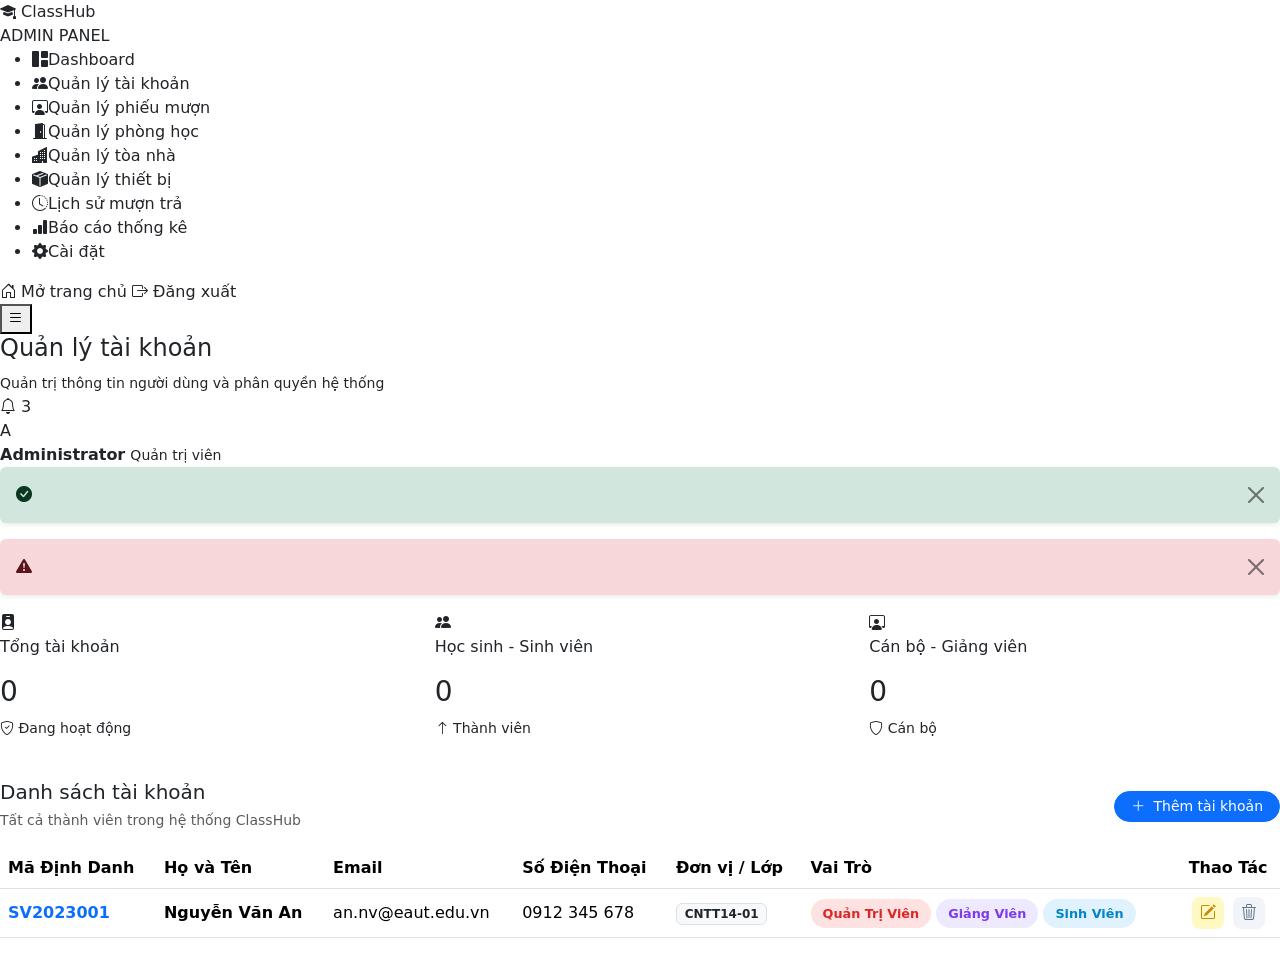
<file: src/main/resources/templates/admin/accounts.html>
<!DOCTYPE html>
<html lang="vi" xmlns:th="http://www.thymeleaf.org">

<head>
    <meta charset="UTF-8">
    <meta name="viewport" content="width=device-width, initial-scale=1.0">

    <title>ClassHub - Quản lý tài khoản</title>

    <link rel="stylesheet" href="https://cdn.jsdelivr.net/npm/bootstrap@5.3.3/dist/css/bootstrap.min.css">
    <link rel="stylesheet" href="https://cdn.jsdelivr.net/npm/bootstrap-icons@1.11.3/font/bootstrap-icons.css">
    <link rel="stylesheet" th:href="@{/css/admin.css}">

    <style>
        .role-badge {
            padding: 5px 12px;
            border-radius: 20px;
            font-size: 0.8rem;
            font-weight: 600;
            display: inline-block;
        }
        .role-admin { background-color: #fee2e2; color: #dc2626; }
        .role-teacher { background-color: #ede9fe; color: #7c3aed; }
        .role-student { background-color: #e0f2fe; color: #0284c7; }

        .btn-action {
            width: 32px;
            height: 32px;
            padding: 0;
            display: inline-flex;
            align-items: center;
            justify-content: center;
            border-radius: 8px;
            border: none;
            transition: all 0.2s ease;
        }
        .btn-edit { background-color: #fef9c3; color: #ca8a04; }
        .btn-edit:hover { background-color: #ca8a04; color: #fff; }
        .btn-delete { background-color: #f1f5f9; color: #64748b; }
        .btn-delete:hover { background-color: #ef4444; color: #fff; }
    </style>
</head>

<body>

    <div class="admin-wrapper">

        <!-- SIDEBAR -->
        <aside class="sidebar">

            <div class="logo">
                <i class="bi bi-mortarboard-fill"></i>
                <span>ClassHub</span>
            </div>

            <div class="admin-title">
                ADMIN PANEL
            </div>

            <ul class="menu">
                <li><a th:href="@{/admin/dashboard}"><i class="bi bi-grid-1x2-fill"></i><span>Dashboard</span></a></li>
                <li class="active"><a th:href="@{/admin/accounts}"><i class="bi bi-people-fill"></i><span>Quản lý tài khoản</span></a></li>
                <li><a th:href="@{/admin/bookings}"><i class="bi bi-person-workspace"></i><span>Quản lý phiếu mượn</span></a></li>
                <li><a th:href="@{/admin/rooms}"><i class="bi bi-door-open-fill"></i><span>Quản lý phòng học</span></a></li>
                <li><a th:href="@{/admin/buildings}"><i class="bi bi-buildings-fill"></i><span>Quản lý tòa nhà</span></a></li>
                <li><a th:href="@{/admin/equipment}"><i class="bi bi-box-seam-fill"></i><span>Quản lý thiết bị</span></a></li>
                <li><a th:href="@{/admin/history}"><i class="bi bi-clock-history"></i><span>Lịch sử mượn trả</span></a></li>
                <li><a th:href="@{/admin/reports}"><i class="bi bi-bar-chart-fill"></i><span>Báo cáo thống kê</span></a></li>
                <li><a th:href="@{/admin/settings}"><i class="bi bi-gear-fill"></i><span>Cài đặt</span></a></li>
            </ul>

            <div class="sidebar-bottom">
                <a th:href="@{/}" target="_blank" rel="noopener noreferrer">
                    <i class="bi bi-house-door"></i>
                    Mở trang chủ
                </a>
                <a th:href="@{/logout}">
                    <i class="bi bi-box-arrow-right"></i>
                    Đăng xuất
                </a>
            </div>

        </aside>

        <!-- MAIN -->
        <main class="main-content">

            <!-- HEADER -->
            <header class="topbar">

                <div>
                    <button class="mobile-menu">
                        <i class="bi bi-list"></i>
                    </button>

                    <h4>Quản lý tài khoản</h4>
                    <small>Quản trị thông tin người dùng và phân quyền hệ thống</small>
                </div>

                <div class="admin-profile">

                    <div class="notification">
                        <i class="bi bi-bell"></i>
                        <span>3</span>
                    </div>

                    <div class="avatar">
                        A
                    </div>

                    <div class="profile-info">
                        <strong>Administrator</strong>
                        <small>Quản trị viên</small>
                    </div>

                </div>

            </header>

            <!-- CONTENT -->
            <section class="content">

                <!-- FLASH MESSAGE -->
                <div th:if="${successMessage}" class="alert alert-success alert-dismissible fade show border-0 shadow-sm" role="alert">
                    <i class="bi bi-check-circle-fill me-2"></i>
                    <span th:text="${successMessage}"></span>
                    <button type="button" class="btn-close" data-bs-dismiss="alert" aria-label="Close"></button>
                </div>

                <div th:if="${errorMessage}" class="alert alert-danger alert-dismissible fade show border-0 shadow-sm" role="alert">
                    <i class="bi bi-exclamation-triangle-fill me-2"></i>
                    <span th:text="${errorMessage}"></span>
                    <button type="button" class="btn-close" data-bs-dismiss="alert" aria-label="Close"></button>
                </div>

                <!-- ================= STATS (ĐÃ XÓA THẺ THỨ 4, CHIA ĐỀU 3 CỘT) ================= -->
                <div class="row g-4 mb-4">
                    <!-- THẺ 1: TỔNG TÀI KHOẢN -->
                    <div class="col-xl-4 col-md-4">
                        <div class="stat-card">
                            <div class="stat-icon blue">
                                <i class="bi bi-person-badge-fill"></i>
                            </div>
                            <div>
                                <p>Tổng tài khoản</p>
                                <h3 th:text="${totalAccounts}">0</h3>
                                <small class="increase"><i class="bi bi-shield-check"></i> Đang hoạt động</small>
                            </div>
                        </div>
                    </div>

                    <!-- THẺ 2: HỌC SINH - SINH VIÊN -->
                    <div class="col-xl-4 col-md-4">
                        <div class="stat-card">
                            <div class="stat-icon green">
                                <i class="bi bi-people-fill"></i>
                            </div>
                            <div>
                                <p>Học sinh - Sinh viên</p>
                                <h3 th:text="${totalStudents}">0</h3>
                                <small class="increase"><i class="bi bi-arrow-up"></i> Thành viên</small>
                            </div>
                        </div>
                    </div>

                    <!-- THẺ 3: CÁN BỘ - GIẢNG VIÊN -->
                    <div class="col-xl-4 col-md-4">
                        <div class="stat-card">
                            <div class="stat-icon purple">
                                <i class="bi bi-person-workspace"></i>
                            </div>
                            <div>
                                <p>Cán bộ - Giảng viên</p>
                                <h3 th:text="${totalTeachers}">0</h3>
                                <small class="increase"><i class="bi bi-shield"></i> Cán bộ</small>
                            </div>
                        </div>
                    </div>
                </div>

                <!-- TABLE DANH SÁCH -->
                <div class="row">
                    <div class="col-12">
                        <div class="dashboard-card">

                            <!-- CARD HEADER -->
                            <div class="card-header d-flex justify-content-between align-items-center py-3">
                                <div>
                                    <h5 class="mb-1">Danh sách tài khoản</h5>
                                    <span class="text-muted small">Tất cả thành viên trong hệ thống ClassHub</span>
                                </div>
                                <button type="button" class="btn btn-primary btn-sm px-3 rounded-pill" data-bs-toggle="modal" data-bs-target="#createModal">
                                    <i class="bi bi-plus-lg me-1"></i> Thêm tài khoản
                                </button>
                            </div>

                            <div class="table-responsive">
                                <table class="table align-middle">
                                    <thead>
                                        <tr>
                                            <th>Mã Định Danh</th>
                                            <th>Họ và Tên</th>
                                            <th>Email</th>
                                            <th>Số Điện Thoại</th>
                                            <th>Đơn vị / Lớp</th>
                                            <th>Vai Trò</th>
                                            <th class="text-center">Thao Tác</th>
                                        </tr>
                                    </thead>
                                    <tbody>
                                        <tr th:each="acc : ${accounts}">
                                            <td>
                                                <strong class="text-primary" th:text="${acc.maSv}">SV2023001</strong>
                                            </td>
                                            <td>
                                                <strong th:text="${acc.hoTen}">Nguyễn Văn An</strong>
                                            </td>
                                            <td th:text="${acc.email}">an.nv@eaut.edu.vn</td>
                                            <td th:text="${acc.sdt}">0912 345 678</td>
                                            <td>
                                                <span class="badge bg-light text-dark border" th:text="${acc.tenLop}">CNTT14-01</span>
                                            </td>
                                            <td>
                                                <span th:if="${acc.vaiTro == 'ADMIN'}" class="role-badge role-admin">Quản Trị Viên</span>
                                                <span th:if="${acc.vaiTro == 'GIANG_VIEN'}" class="role-badge role-teacher">Giảng Viên</span>
                                                <span th:if="${acc.vaiTro == 'SINH_VIEN' || acc.vaiTro == 'SINHVIEN'}" class="role-badge role-student">Sinh Viên</span>
                                            </td>
                                            <td class="text-center">
                                                <!-- Nút Sửa -->
                                                <button class="btn-action btn-edit me-1" 
                                                        title="Chỉnh sửa"
                                                        data-bs-toggle="modal" 
                                                        data-bs-target="#editModal"
                                                        th:data-masv="${acc.maSv}"
                                                        th:data-hoten="${acc.hoTen}"
                                                        th:data-email="${acc.email}"
                                                        th:data-sdt="${acc.sdt}"
                                                        th:data-tenlop="${acc.tenLop}"
                                                        th:data-vaitro="${acc.vaiTro}"
                                                        onclick="openEditModal(this)">
                                                    <i class="bi bi-pencil-square"></i>
                                                </button>

                                                <!-- Nút Xóa -->
                                                <button class="btn-action btn-delete" 
                                                        title="Xóa"
                                                        data-bs-toggle="modal" 
                                                        data-bs-target="#deleteModal"
                                                        th:data-masv="${acc.maSv}"
                                                        th:data-hoten="${acc.hoTen}"
                                                        onclick="openDeleteModal(this)">
                                                    <i class="bi bi-trash3"></i>
                                                </button>
                                            </td>
                                        </tr>
                                    </tbody>
                                </table>
                            </div>

                        </div>
                    </div>
                </div>

            </section>

        </main>

    </div>

    <!-- MODAL 1: THÊM MỚI TÀI KHOẢN -->
    <div class="modal fade" id="createModal" tabindex="-1" aria-hidden="true">
        <div class="modal-dialog modal-dialog-centered">
            <div class="modal-content border-0 shadow">
                <form th:action="@{/admin/accounts/create}" method="post">
                    <div class="modal-header border-bottom-0 pb-0">
                        <h5 class="modal-title fw-bold text-primary"><i class="bi bi-person-plus-fill me-1"></i> Thêm Mới Tài Khoản</h5>
                        <button type="button" class="btn-close" data-bs-dismiss="modal" aria-label="Close"></button>
                    </div>
                    <div class="modal-body">
                        <div class="mb-3">
                            <label class="form-label text-muted small fw-bold">MÃ ĐỊNH DANH (MÃ SV / GV / AD)</label>
                            <input type="text" class="form-control" name="maSv" placeholder="VD: 20231049, GV003..." required>
                        </div>
                        <div class="mb-3">
                            <label class="form-label text-muted small fw-bold">MẬT KHẨU BAN ĐẦU</label>
                            <input type="password" class="form-control" name="matKhau" placeholder="Mặc định: 123456">
                        </div>
                        <div class="mb-3">
                            <label class="form-label text-muted small fw-bold">HỌ VÀ TÊN</label>
                            <input type="text" class="form-control" name="hoTen" placeholder="VD: Hoàng Văn Hòa" required>
                        </div>
                        <div class="mb-3">
                            <label class="form-label text-muted small fw-bold">EMAIL</label>
                            <input type="email" class="form-control" name="email" placeholder="VD: example@eaut.edu.vn" required>
                        </div>
                        <div class="mb-3">
                            <label class="form-label text-muted small fw-bold">SỐ ĐIỆN THOẠI</label>
                            <input type="text" class="form-control" name="sdt" placeholder="VD: 0912 345 678" required>
                        </div>
                        <div class="mb-3">
                            <label class="form-label text-muted small fw-bold">LỚP / ĐƠN VỊ CÔNG TÁC</label>
                            <input type="text" class="form-control" name="tenLop" placeholder="VD: DCCNTT.14.3 hoặc Khoa CNTT">
                        </div>
                        <div class="mb-3">
                            <label class="form-label text-muted small fw-bold">VAI TRÒ</label>
                            <select class="form-select" name="vaiTro">
                                <option value="SINH_VIEN" selected>Sinh Viên</option>
                                <option value="GIANG_VIEN">Giảng Viên</option>
                                <option value="ADMIN">Quản Trị Viên</option>
                            </select>
                        </div>
                    </div>
                    <div class="modal-footer border-top-0 pt-0">
                        <button type="button" class="btn btn-secondary" data-bs-dismiss="modal">Hủy</button>
                        <button type="submit" class="btn btn-primary px-4">Tạo Tài Khoản</button>
                    </div>
                </form>
            </div>
        </div>
    </div>

    <!-- MODAL 2: CHỈNH SỬA TÀI KHOẢN -->
    <div class="modal fade" id="editModal" tabindex="-1" aria-hidden="true">
        <div class="modal-dialog modal-dialog-centered">
            <div class="modal-content border-0 shadow">
                <form th:action="@{/admin/accounts/update}" method="post">
                    <div class="modal-header border-bottom-0 pb-0">
                        <h5 class="modal-title fw-bold">Cập Nhật Thông Tin Tài Khoản</h5>
                        <button type="button" class="btn-close" data-bs-dismiss="modal" aria-label="Close"></button>
                    </div>
                    <div class="modal-body">
                        <div class="mb-3">
                            <label class="form-label text-muted small fw-bold">MÃ TÀI KHOẢN (READONLY)</label>
                            <input type="text" class="form-control bg-light" id="editMaSv" name="maSv" readonly>
                        </div>
                        <div class="mb-3">
                            <label class="form-label text-muted small fw-bold">HỌ VÀ TÊN</label>
                            <input type="text" class="form-control" id="editHoTen" name="hoTen" required>
                        </div>
                        <div class="mb-3">
                            <label class="form-label text-muted small fw-bold">EMAIL</label>
                            <input type="email" class="form-control" id="editEmail" name="email" required>
                        </div>
                        <div class="mb-3">
                            <label class="form-label text-muted small fw-bold">SỐ ĐIỆN THOẠI</label>
                            <input type="text" class="form-control" id="editSdt" name="sdt" required>
                        </div>
                        <div class="mb-3">
                            <label class="form-label text-muted small fw-bold">LỚP / ĐƠN VỊ</label>
                            <input type="text" class="form-control" id="editTenLop" name="tenLop">
                        </div>
                        <div class="mb-3">
                            <label class="form-label text-muted small fw-bold">VAI TRÒ</label>
                            <select class="form-select" id="editVaiTro" name="vaiTro">
                                <option value="SINH_VIEN">Sinh Viên</option>
                                <option value="GIANG_VIEN">Giảng Viên</option>
                                <option value="ADMIN">Quản Trị Viên</option>
                            </select>
                        </div>
                    </div>
                    <div class="modal-footer border-top-0 pt-0">
                        <button type="button" class="btn btn-secondary" data-bs-dismiss="modal">Đóng</button>
                        <button type="submit" class="btn btn-warning text-white px-4">Lưu Thay Đổi</button>
                    </div>
                </form>
            </div>
        </div>
    </div>

    <!-- MODAL 3: XÁC NHẬN XÓA TÀI KHOẢN -->
    <div class="modal fade" id="deleteModal" tabindex="-1" aria-hidden="true">
        <div class="modal-dialog modal-dialog-centered">
            <div class="modal-content border-0 shadow">
                <form th:action="@{/admin/accounts/delete}" method="post">
                    <input type="hidden" id="deleteMaSv" name="maSv">
                    <div class="modal-header border-bottom-0 pb-0">
                        <h5 class="modal-title text-danger fw-bold">Xác Nhận Xóa</h5>
                        <button type="button" class="btn-close" data-bs-dismiss="modal" aria-label="Close"></button>
                    </div>
                    <div class="modal-body py-4">
                        Bạn có chắc chắn muốn xóa tài khoản <strong id="deleteTenSv" class="text-dark"></strong> 
                        (Mã: <span id="deleteDisplayMaSv" class="text-danger fw-bold"></span>)?
                        <div class="text-muted small mt-2">Dữ liệu sau khi xóa sẽ không thể phục hồi lại!</div>
                    </div>
                    <div class="modal-footer border-top-0 pt-0">
                        <button type="button" class="btn btn-light" data-bs-dismiss="modal">Hủy</button>
                        <button type="submit" class="btn btn-danger px-4">Xác nhận xóa</button>
                    </div>
                </form>
            </div>
        </div>
    </div>

    <!-- Scripts -->
    <script src="https://cdn.jsdelivr.net/npm/bootstrap@5.3.3/dist/js/bootstrap.bundle.min.js"></script>
    <script th:src="@{/js/admin.js}"></script>

    <script>
        function openEditModal(button) {
            document.getElementById('editMaSv').value = button.getAttribute('data-masv');
            document.getElementById('editHoTen').value = button.getAttribute('data-hoten');
            document.getElementById('editEmail').value = button.getAttribute('data-email');
            document.getElementById('editSdt').value = button.getAttribute('data-sdt');
            document.getElementById('editTenLop').value = button.getAttribute('data-tenlop');
            document.getElementById('editVaiTro').value = button.getAttribute('data-vaitro');
        }

        function openDeleteModal(button) {
            const maSv = button.getAttribute('data-masv');
            const hoTen = button.getAttribute('data-hoten');

            document.getElementById('deleteMaSv').value = maSv;
            document.getElementById('deleteDisplayMaSv').textContent = maSv;
            document.getElementById('deleteTenSv').textContent = hoTen;
        }
    </script>

</body>

</html>
</file>
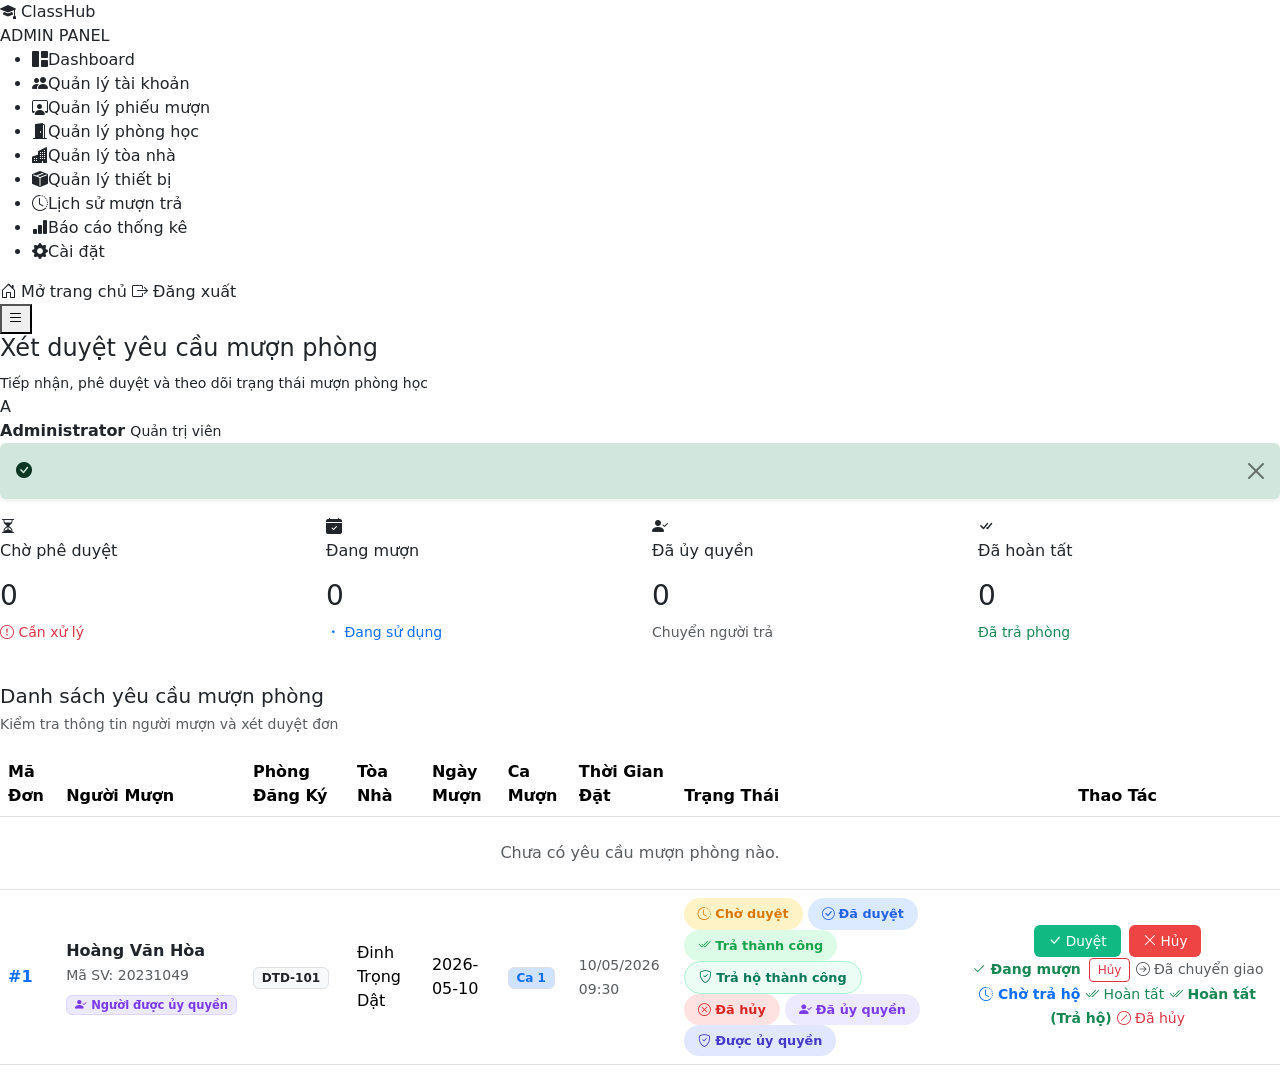
<file: src/main/resources/templates/admin/bookings.html>
<!DOCTYPE html>
<html lang="vi" xmlns:th="http://www.thymeleaf.org">

<head>
    <meta charset="UTF-8">
    <meta name="viewport" content="width=device-width, initial-scale=1.0">
    <title>ClassHub - Xét duyệt mượn phòng</title>

    <link rel="stylesheet" href="https://cdn.jsdelivr.net/npm/bootstrap@5.3.3/dist/css/bootstrap.min.css">
    <link rel="stylesheet" href="https://cdn.jsdelivr.net/npm/bootstrap-icons@1.11.3/font/bootstrap-icons.css">
    <link rel="stylesheet" th:href="@{/css/admin.css}">

    <style>
        .badge-status {
            padding: 6px 14px;
            border-radius: 20px;
            font-size: 0.8rem;
            font-weight: 600;
            display: inline-flex;
            align-items: center;
            gap: 4px;
        }
        .status-cho-duyet { background-color: #fef3c7; color: #d97706; }
        .status-da-duyet { background-color: #dbeafe; color: #2563eb; }
        .status-da-tra { background-color: #dcfce7; color: #16a34a; }
        .status-tu-choi { background-color: #fee2e2; color: #dc2626; }
        .status-uy-quyen { background-color: #ede9fe; color: #7c3aed; }
        .status-duoc-uy-quyen { background-color: #e0e7ff; color: #4338ca; }

        /* Huy hiệu đặc biệt: Trả hộ thành công */
        .status-tra-ho {
            background-color: #ecfdf5;
            color: #047857;
            border: 1px solid #a7f3d0;
        }

        .btn-approve {
            background-color: #10b981;
            color: #ffffff;
            border: none;
            padding: 6px 14px;
            border-radius: 6px;
            font-weight: 500;
            font-size: 0.85rem;
            display: inline-flex;
            align-items: center;
            gap: 4px;
            transition: all 0.2s;
        }
        .btn-approve:hover {
            background-color: #059669;
            color: #ffffff;
        }

        .btn-reject {
            background-color: #ef4444;
            color: #ffffff;
            border: none;
            padding: 6px 14px;
            border-radius: 6px;
            font-weight: 500;
            font-size: 0.85rem;
            display: inline-flex;
            align-items: center;
            gap: 4px;
            transition: all 0.2s;
        }
        .btn-reject:hover {
            background-color: #dc2626;
            color: #ffffff;
        }
    </style>
</head>

<body>

    <div class="admin-wrapper">

        <!-- SIDEBAR -->
        <aside class="sidebar">
            <div class="logo">
                <i class="bi bi-mortarboard-fill"></i>
                <span>ClassHub</span>
            </div>

            <div class="admin-title">ADMIN PANEL</div>

            <ul class="menu">
                <li><a th:href="@{/admin/dashboard}"><i class="bi bi-grid-1x2-fill"></i><span>Dashboard</span></a></li>
                <li><a th:href="@{/admin/accounts}"><i class="bi bi-people-fill"></i><span>Quản lý tài khoản</span></a></li>
                <li class="active"><a th:href="@{/admin/bookings}"><i class="bi bi-person-workspace"></i><span>Quản lý phiếu mượn</span></a></li>
                <li><a th:href="@{/admin/rooms}"><i class="bi bi-door-open-fill"></i><span>Quản lý phòng học</span></a></li>
                <li><a th:href="@{/admin/buildings}"><i class="bi bi-buildings-fill"></i><span>Quản lý tòa nhà</span></a></li>
                <li><a th:href="@{/admin/equipment}"><i class="bi bi-box-seam-fill"></i><span>Quản lý thiết bị</span></a></li>
                <li><a th:href="@{/admin/history}"><i class="bi bi-clock-history"></i><span>Lịch sử mượn trả</span></a></li>
                <li><a th:href="@{/admin/reports}"><i class="bi bi-bar-chart-fill"></i><span>Báo cáo thống kê</span></a></li>
                <li><a th:href="@{/admin/settings}"><i class="bi bi-gear-fill"></i><span>Cài đặt</span></a></li>
            </ul>

            <div class="sidebar-bottom">
                <a th:href="@{/}" target="_blank" rel="noopener noreferrer"><i class="bi bi-house-door"></i> Mở trang chủ</a>
                <a th:href="@{/logout}"><i class="bi bi-box-arrow-right"></i> Đăng xuất</a>
            </div>
        </aside>

        <!-- MAIN CONTENT -->
        <main class="main-content">

            <!-- TOPBAR -->
            <header class="topbar">
                <div>
                    <button class="mobile-menu"><i class="bi bi-list"></i></button>
                    <h4>Xét duyệt yêu cầu mượn phòng</h4>
                    <small>Tiếp nhận, phê duyệt và theo dõi trạng thái mượn phòng học</small>
                </div>

                <div class="admin-profile">
                    <div class="avatar">A</div>
                    <div class="profile-info">
                        <strong>Administrator</strong>
                        <small>Quản trị viên</small>
                    </div>
                </div>
            </header>

            <!-- CONTENT BODY -->
            <section class="content">

                <!-- FLASH MESSAGE -->
                <div th:if="${successMessage}" class="alert alert-success alert-dismissible fade show border-0 shadow-sm" role="alert">
                    <i class="bi bi-check-circle-fill me-2"></i>
                    <span th:text="${successMessage}"></span>
                    <button type="button" class="btn-close" data-bs-dismiss="alert"></button>
                </div>

                <!-- STATS CARDS -->
                <div class="row g-4 mb-4">
                    <div class="col-xl-3 col-md-6">
                        <div class="stat-card">
                            <div class="stat-icon orange"><i class="bi bi-hourglass-split"></i></div>
                            <div>
                                <p>Chờ phê duyệt</p>
                                <h3 th:text="${pendingBookings}">0</h3>
                                <small class="text-danger"><i class="bi bi-exclamation-circle"></i> Cần xử lý</small>
                            </div>
                        </div>
                    </div>

                    <div class="col-xl-3 col-md-6">
                        <div class="stat-card">
                            <div class="stat-icon purple"><i class="bi bi-calendar-check-fill"></i></div>
                            <div>
                                <p>Đang mượn</p>
                                <h3 th:text="${approvedBookings}">0</h3>
                                <small class="text-primary"><i class="bi bi-dot"></i> Đang sử dụng</small>
                            </div>
                        </div>
                    </div>

                    <div class="col-xl-3 col-md-6">
                        <div class="stat-card">
                            <div class="stat-icon blue"><i class="bi bi-person-check-fill"></i></div>
                            <div>
                                <p>Đã ủy quyền</p>
                                <h3 th:text="${delegatedBookings}">0</h3>
                                <small class="text-muted">Chuyển người trả</small>
                            </div>
                        </div>
                    </div>

                    <div class="col-xl-3 col-md-6">
                        <div class="stat-card">
                            <div class="stat-icon green"><i class="bi bi-check-all"></i></div>
                            <div>
                                <p>Đã hoàn tất</p>
                                <h3 th:text="${completedBookings}">0</h3>
                                <small class="text-success">Đã trả phòng</small>
                            </div>
                        </div>
                    </div>
                </div>

                <!-- TABLE DANH SÁCH -->
                <div class="row">
                    <div class="col-12">
                        <div class="dashboard-card">

                            <div class="card-header py-3">
                                <h5 class="mb-1">Danh sách yêu cầu mượn phòng</h5>
                                <span class="text-muted small">Kiểm tra thông tin người mượn và xét duyệt đơn</span>
                            </div>

                            <div class="table-responsive">
                                <table class="table align-middle">
                                    <thead>
                                        <tr>
                                            <th>Mã Đơn</th>
                                            <th>Người Mượn</th>
                                            <th>Phòng Đăng Ký</th>
                                            <th>Tòa Nhà</th>
                                            <th>Ngày Mượn</th>
                                            <th>Ca Mượn</th>
                                            <th>Thời Gian Đặt</th>
                                            <th>Trạng Thái</th>
                                            <th class="text-center" style="min-width: 180px;">Thao Tác</th>
                                        </tr>
                                    </thead>
                                    <tbody>
                                        <tr th:if="${#lists.isEmpty(bookings)}">
                                            <td colspan="9" class="text-center py-4 text-muted">Chưa có yêu cầu mượn phòng nào.</td>
                                        </tr>
                                        <tr th:each="b : ${bookings}">
                                            <td>
                                                <strong class="text-primary" th:text="'#' + ${b.id}">#1</strong>
                                            </td>

                                            <!-- THÔNG TIN NGƯỜI MƯỢN (CÓ DẤU HIỆU NHẬN BIẾT NẾU ĐƯỢC ỦY QUYỀN) -->
                                            <td>
                                                <strong class="text-dark" th:text="${b.account != null ? b.account.hoTen : 'N/A'}">Hoàng Văn Hòa</strong>
                                                <br>
                                                <small class="text-muted" th:text="${b.account != null ? 'Mã SV: ' + b.account.maSv : ''}">Mã SV: 20231049</small>

                                                <!-- DẤU HIỆU NHẬN BIẾT NGƯỜI ĐƯỢC ỦY QUYỀN -->
                                                <div th:if="${b.trangThai == 'UY_QUYEN' || b.trangThai == 'DA_TRA_HO'}" class="mt-1">
                                                    <span class="badge" style="background: #EDE9FE; color: #7C3AED; font-size: 0.72rem; padding: 3px 8px; border: 1px solid #DDD6FE;">
                                                        <i class="bi bi-person-check-fill"></i> Người được ủy quyền
                                                    </span>
                                                </div>
                                            </td>

                                            <td>
                                                <span class="badge bg-light text-dark border fw-bold" th:text="${b.room != null ? b.room.tenPhong : 'DTD-101'}">DTD-101</span>
                                            </td>
                                            <td th:text="${b.room != null and b.room.building != null ? b.room.building.tenToaNha : 'Đinh Trọng Dật'}">Đinh Trọng Dật</td>
                                            <td th:text="${b.ngayMuon}">2026-05-10</td>
                                            <td>
                                                <span class="badge bg-primary-subtle text-primary border" th:text="'Ca ' + ${b.caMuon}">Ca 1</span>
                                            </td>
                                            <td>
                                                <small class="text-muted" th:text="${b.thoiGianTao != null ? #temporals.format(b.thoiGianTao, 'dd/MM/yyyy HH:mm') : '--'}">10/05/2026 09:30</small>
                                            </td>

                                            <!-- ================= CỘT TRẠNG THÁI ================= -->
                                            <td>
                                                <span th:if="${b.trangThai == 'CHO_DUYET'}" class="badge-status status-cho-duyet">
                                                    <i class="bi bi-clock-history"></i> Chờ duyệt
                                                </span>
                                                <span th:if="${b.trangThai == 'DA_DUYET'}" class="badge-status status-da-duyet">
                                                    <i class="bi bi-check-circle"></i> Đã duyệt
                                                </span>
                                                <span th:if="${b.trangThai == 'DA_TRA'}" class="badge-status status-da-tra">
                                                    <i class="bi bi-check2-all"></i> Trả thành công
                                                </span>

                                                <!-- [MỚI] TRẢ HỘ THÀNH CÔNG CHO NGƯỜI ĐƯỢC ỦY QUYỀN -->
                                                <span th:if="${b.trangThai == 'DA_TRA_HO'}" class="badge-status status-tra-ho">
                                                    <i class="bi bi-shield-check"></i> Trả hộ thành công
                                                </span>

                                                <span th:if="${b.trangThai == 'TU_CHOI'}" class="badge-status status-tu-choi">
                                                    <i class="bi bi-x-circle"></i> Đã hủy
                                                </span>
                                                <span th:if="${b.trangThai == 'DA_UY_QUYEN'}" class="badge-status status-uy-quyen">
                                                    <i class="bi bi-person-check-fill"></i> Đã ủy quyền
                                                </span>
                                                <span th:if="${b.trangThai == 'UY_QUYEN'}" class="badge-status status-duoc-uy-quyen">
                                                    <i class="bi bi-shield-check"></i> Được ủy quyền
                                                </span>
                                            </td>

                                            <!-- ================= CỘT THAO TÁC ================= -->
                                            <td class="text-center">
                                                <div th:if="${b.trangThai == 'CHO_DUYET'}" class="d-inline-flex gap-2">
                                                    <form th:action="@{/admin/bookings/approve}" method="post" class="d-inline">
                                                        <input type="hidden" name="id" th:value="${b.id}" />
                                                        <button type="submit" class="btn-approve" title="Duyệt yêu cầu này">
                                                            <i class="bi bi-check-lg"></i> Duyệt
                                                        </button>
                                                    </form>
                                                    <form th:action="@{/admin/bookings/reject}" method="post" class="d-inline"
                                                          onsubmit="return confirm('Bạn có chắc chắn muốn hủy đơn mượn này?');">
                                                        <input type="hidden" name="id" th:value="${b.id}" />
                                                        <button type="submit" class="btn-reject" title="Hủy yêu cầu này">
                                                            <i class="bi bi-x-lg"></i> Hủy
                                                        </button>
                                                    </form>
                                                </div>

                                                <div th:if="${b.trangThai == 'DA_DUYET'}" class="d-inline-flex align-items-center gap-2">
                                                    <span class="text-success small fw-bold"><i class="bi bi-check2"></i> Đang mượn</span>
                                                    <form th:action="@{/admin/bookings/reject}" method="post" class="d-inline"
                                                          onsubmit="return confirm('Hủy đơn đang mượn này?');">
                                                        <input type="hidden" name="id" th:value="${b.id}" />
                                                        <button type="submit" class="btn btn-sm btn-outline-danger" style="padding: 2px 8px; font-size: 0.75rem;">
                                                            Hủy
                                                        </button>
                                                    </form>
                                                </div>

                                                <span th:if="${b.trangThai == 'DA_UY_QUYEN'}" class="text-muted small">
                                                    <i class="bi bi-arrow-right-circle"></i> Đã chuyển giao
                                                </span>

                                                <span th:if="${b.trangThai == 'UY_QUYEN'}" class="text-primary small fw-bold">
                                                    <i class="bi bi-clock-history"></i> Chờ trả hộ
                                                </span>

                                                <span th:if="${b.trangThai == 'DA_TRA'}" class="text-success small">
                                                    <i class="bi bi-check2-all"></i> Hoàn tất
                                                </span>

                                                <!-- [MỚI] THAO TÁC CỦA ĐƠN TRẢ HỘ -->
                                                <span th:if="${b.trangThai == 'DA_TRA_HO'}" class="text-success small fw-bold">
                                                    <i class="bi bi-check2-all"></i> Hoàn tất (Trả hộ)
                                                </span>

                                                <span th:if="${b.trangThai == 'TU_CHOI'}" class="text-danger small">
                                                    <i class="bi bi-slash-circle"></i> Đã hủy
                                                </span>
                                            </td>
                                        </tr>
                                    </tbody>
                                </table>
                            </div>

                        </div>
                    </div>
                </div>

            </section>
        </main>
    </div>

    <script src="https://cdn.jsdelivr.net/npm/bootstrap@5.3.3/dist/js/bootstrap.bundle.min.js"></script>
</body>
</html>
</file>
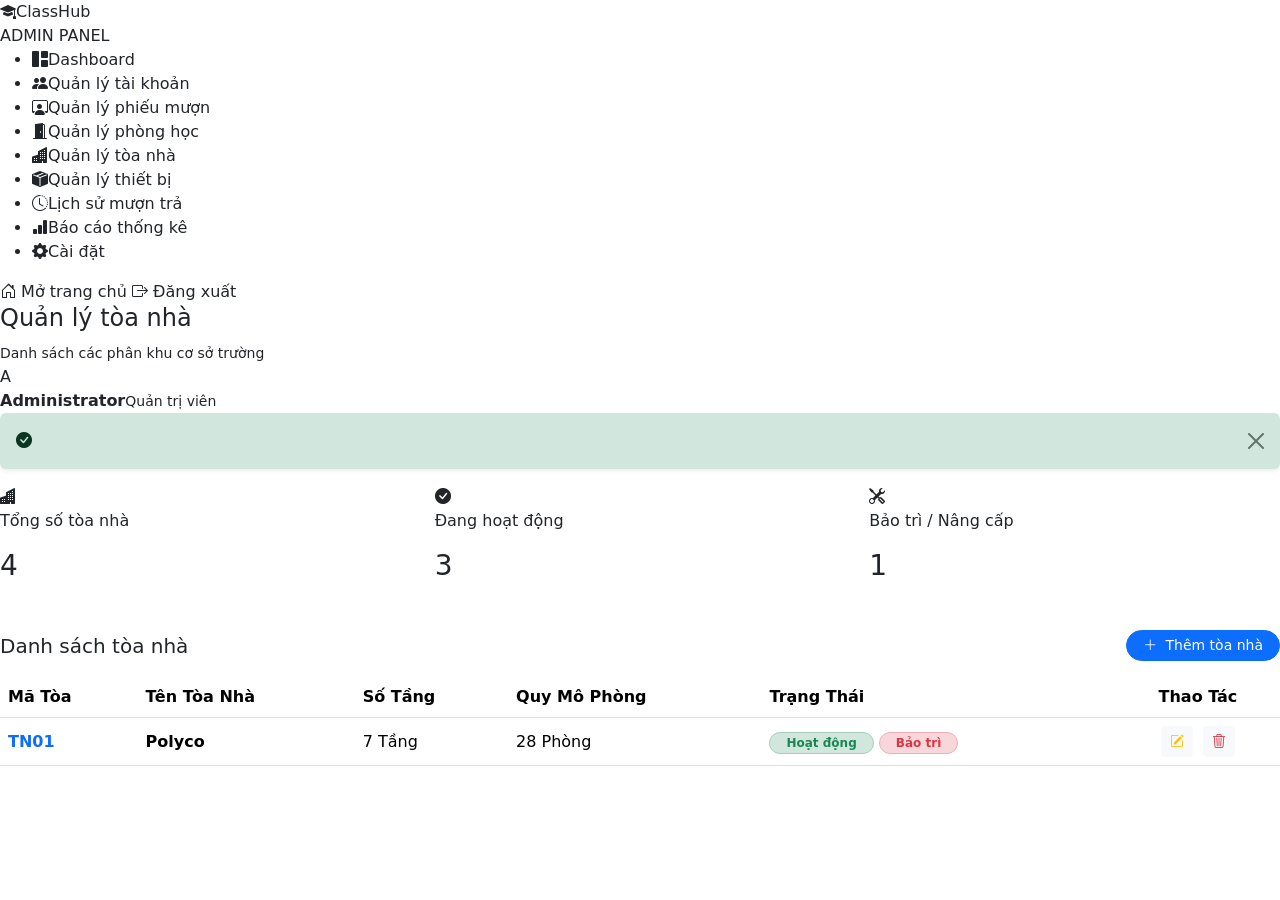
<file: src/main/resources/templates/admin/buildings.html>
<!DOCTYPE html>
<html lang="vi" xmlns:th="http://www.thymeleaf.org">
<head>
    <meta charset="UTF-8">
    <title>ClassHub - Quản lý tòa nhà</title>
    <link rel="stylesheet" href="https://cdn.jsdelivr.net/npm/bootstrap@5.3.3/dist/css/bootstrap.min.css">
    <link rel="stylesheet" href="https://cdn.jsdelivr.net/npm/bootstrap-icons@1.11.3/font/bootstrap-icons.css">
    <link rel="stylesheet" th:href="@{/css/admin.css}">
</head>
<body>
<div class="admin-wrapper">
    <aside class="sidebar">
        <div class="logo"><i class="bi bi-mortarboard-fill"></i><span>ClassHub</span></div>
        <div class="admin-title">ADMIN PANEL</div>
        <ul class="menu">
            <li><a th:href="@{/admin/dashboard}"><i class="bi bi-grid-1x2-fill"></i><span>Dashboard</span></a></li>
            <li><a th:href="@{/admin/accounts}"><i class="bi bi-people-fill"></i><span>Quản lý tài khoản</span></a></li>
            <li><a th:href="@{/admin/bookings}"><i class="bi bi-person-workspace"></i><span>Quản lý phiếu mượn</span></a></li>
            <li><a th:href="@{/admin/rooms}"><i class="bi bi-door-open-fill"></i><span>Quản lý phòng học</span></a></li>
            <li class="active"><a th:href="@{/admin/buildings}"><i class="bi bi-buildings-fill"></i><span>Quản lý tòa nhà</span></a></li>
            <li><a th:href="@{/admin/equipment}"><i class="bi bi-box-seam-fill"></i><span>Quản lý thiết bị</span></a></li>
            <li><a th:href="@{/admin/history}"><i class="bi bi-clock-history"></i><span>Lịch sử mượn trả</span></a></li>
            <li><a th:href="@{/admin/reports}"><i class="bi bi-bar-chart-fill"></i><span>Báo cáo thống kê</span></a></li>
            <li><a th:href="@{/admin/settings}"><i class="bi bi-gear-fill"></i><span>Cài đặt</span></a></li>
        </ul>
        <div class="sidebar-bottom">
            <a th:href="@{/}" target="_blank" rel="noopener noreferrer"><i class="bi bi-house-door"></i> Mở trang chủ</a>
            <a th:href="@{/logout}"><i class="bi bi-box-arrow-right"></i> Đăng xuất</a>
        </div>
    </aside>

    <main class="main-content">
        <header class="topbar">
            <div><h4>Quản lý tòa nhà</h4><small>Danh sách các phân khu cơ sở trường</small></div>
            <div class="admin-profile"><div class="avatar">A</div><div class="profile-info"><strong>Administrator</strong><small>Quản trị viên</small></div></div>
        </header>

        <section class="content">
            <div th:if="${successMessage}" class="alert alert-success alert-dismissible fade show border-0 shadow-sm" role="alert">
                <i class="bi bi-check-circle-fill me-2"></i><span th:text="${successMessage}"></span>
                <button type="button" class="btn-close" data-bs-dismiss="alert"></button>
            </div>

            <!-- STATS -->
            <div class="row g-4 mb-4">
                <div class="col-md-4">
                    <div class="stat-card">
                        <div class="stat-icon blue"><i class="bi bi-buildings-fill"></i></div>
                        <div><p>Tổng số tòa nhà</p><h3 th:text="${totalBuildings}">4</h3></div>
                    </div>
                </div>
                <div class="col-md-4">
                    <div class="stat-card">
                        <div class="stat-icon green"><i class="bi bi-check-circle-fill"></i></div>
                        <div><p>Đang hoạt động</p><h3 th:text="${activeBuildings}">3</h3></div>
                    </div>
                </div>
                <div class="col-md-4">
                    <div class="stat-card">
                        <div class="stat-icon orange"><i class="bi bi-tools"></i></div>
                        <div><p>Bảo trì / Nâng cấp</p><h3 th:text="${maintenanceBuildings}">1</h3></div>
                    </div>
                </div>
            </div>

            <!-- TABLE -->
            <div class="dashboard-card">
                <div class="card-header d-flex justify-content-between align-items-center py-3">
                    <h5 class="mb-0">Danh sách tòa nhà</h5>
                    <button class="btn btn-primary btn-sm rounded-pill px-3" data-bs-toggle="modal" data-bs-target="#modalAddBuilding">
                        <i class="bi bi-plus-lg me-1"></i> Thêm tòa nhà
                    </button>
                </div>
                <div class="table-responsive">
                    <table class="table align-middle">
                        <thead>
                            <tr>
                                <th>Mã Tòa</th>
                                <th>Tên Tòa Nhà</th>
                                <th>Số Tầng</th>
                                <th>Quy Mô Phòng</th>
                                <th>Trạng Thái</th>
                                <th class="text-center">Thao Tác</th>
                            </tr>
                        </thead>
                        <tbody>
                            <tr th:each="b : ${buildings}">
                                <td><strong class="text-primary" th:text="${b.maToaNha}">TN01</strong></td>
                                <td><strong th:text="${b.tenToaNha}">Polyco</strong></td>
                                <td th:text="${b.soTang} + ' Tầng'">7 Tầng</td>
                                <td th:text="${b.soPhong} + ' Phòng'">28 Phòng</td>
                                <td>
                                    <span th:if="${b.trangThai == 'HOAT_DONG'}" class="badge bg-success-subtle text-success border border-success-subtle rounded-pill px-3">Hoạt động</span>
                                    <span th:if="${b.trangThai == 'BAO_TRI'}" class="badge bg-danger-subtle text-danger border border-danger-subtle rounded-pill px-3">Bảo trì</span>
                                </td>
                                <td class="text-center">
                                    <button class="btn btn-sm btn-light text-warning me-1" data-bs-toggle="modal" th:data-bs-target="'#editModal-' + ${b.maToaNha}"><i class="bi bi-pencil-square"></i></button>
                                    <form th:action="@{/admin/buildings/delete}" method="post" class="d-inline" onsubmit="return confirm('Bạn có chắc chắn muốn xóa tòa nhà này?');">
                                        <input type="hidden" name="maToaNha" th:value="${b.maToaNha}">
                                        <button class="btn btn-sm btn-light text-danger"><i class="bi bi-trash3"></i></button>
                                    </form>

                                    <!-- MODAL EDIT -->
                                    <div class="modal fade text-start" th:id="'editModal-' + ${b.maToaNha}" tabindex="-1">
                                        <div class="modal-dialog">
                                            <div class="modal-content">
                                                <form th:action="@{/admin/buildings/update}" method="post">
                                                    <div class="modal-header"><h5>Cập nhật tòa nhà</h5><button type="button" class="btn-close" data-bs-dismiss="modal"></button></div>
                                                    <div class="modal-body">
                                                        <input type="hidden" name="maToaNha" th:value="${b.maToaNha}">
                                                        <div class="mb-3"><label class="form-label">Tên tòa nhà:</label><input type="text" name="tenToaNha" class="form-control" th:value="${b.tenToaNha}" required></div>
                                                        <div class="mb-3"><label class="form-label">Số tầng:</label><input type="number" name="soTang" class="form-control" th:value="${b.soTang}" required></div>
                                                        <div class="mb-3"><label class="form-label">Số phòng:</label><input type="number" name="soPhong" class="form-control" th:value="${b.soPhong}" required></div>
                                                        <div class="mb-3"><label class="form-label">Trạng thái:</label>
                                                            <select name="trangThai" class="form-select">
                                                                <option value="HOAT_DONG" th:selected="${b.trangThai == 'HOAT_DONG'}">Hoạt động</option>
                                                                <option value="BAO_TRI" th:selected="${b.trangThai == 'BAO_TRI'}">Bảo trì</option>
                                                            </select>
                                                        </div>
                                                    </div>
                                                    <div class="modal-footer"><button type="submit" class="btn btn-primary">Lưu</button></div>
                                                </form>
                                            </div>
                                        </div>
                                    </div>
                                </td>
                            </tr>
                        </tbody>
                    </table>
                </div>
            </div>
        </section>
    </main>
</div>

<!-- MODAL ADD -->
<div class="modal fade" id="modalAddBuilding" tabindex="-1">
    <div class="modal-dialog">
        <div class="modal-content">
            <form th:action="@{/admin/buildings/create}" method="post">
                <div class="modal-header"><h5>Thêm tòa nhà mới</h5><button type="button" class="btn-close" data-bs-dismiss="modal"></button></div>
                <div class="modal-body">
                    <div class="mb-3"><label class="form-label">Mã Tòa:</label><input type="text" name="maToaNha" class="form-control" placeholder="Ví dụ: TN05" required></div>
                    <div class="mb-3"><label class="form-label">Tên Tòa Nhà:</label><input type="text" name="tenToaNha" class="form-control" placeholder="Tên tòa..." required></div>
                    <div class="mb-3"><label class="form-label">Số Tầng:</label><input type="number" name="soTang" class="form-control" value="5" required></div>
                    <div class="mb-3"><label class="form-label">Số Phòng:</label><input type="number" name="soPhong" class="form-control" value="20" required></div>
                </div>
                <div class="modal-footer"><button type="submit" class="btn btn-primary">Thêm mới</button></div>
            </form>
        </div>
    </div>
</div>
<script src="https://cdn.jsdelivr.net/npm/bootstrap@5.3.3/dist/js/bootstrap.bundle.min.js"></script>
</body>
</html>
</file>
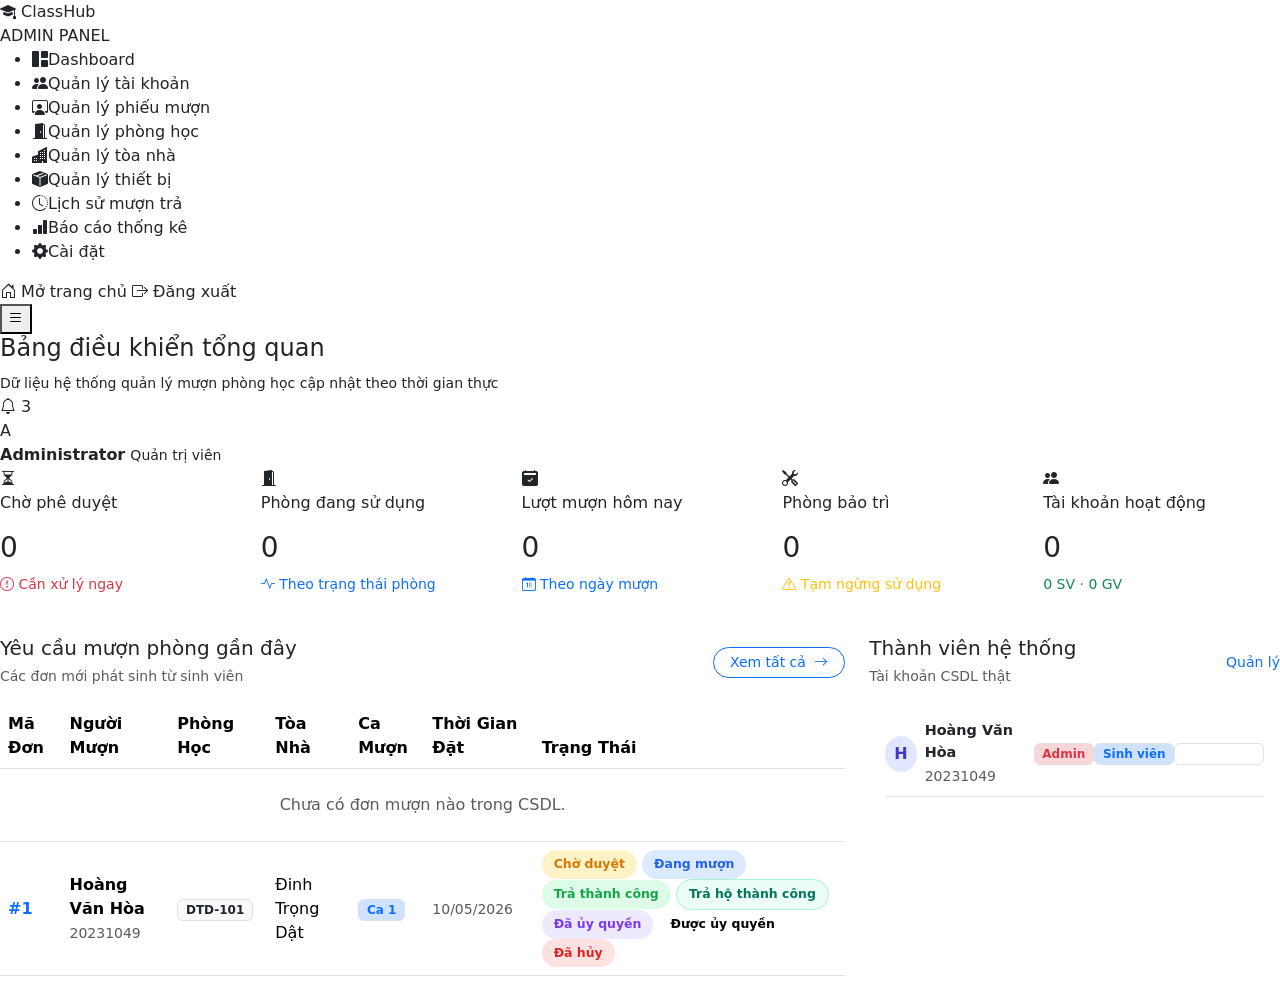
<file: src/main/resources/templates/admin/dashboard.html>
<!DOCTYPE html>
<html lang="vi" xmlns:th="http://www.thymeleaf.org">

<head>
    <meta charset="UTF-8">
    <meta name="viewport" content="width=device-width, initial-scale=1.0">

    <title>ClassHub - Admin Dashboard</title>

    <link rel="stylesheet" href="https://cdn.jsdelivr.net/npm/bootstrap@5.3.3/dist/css/bootstrap.min.css">
    <link rel="stylesheet" href="https://cdn.jsdelivr.net/npm/bootstrap-icons@1.11.3/font/bootstrap-icons.css">
    <link rel="stylesheet" th:href="@{/css/admin.css}">

    <style>
        .badge-status {
            padding: 5px 12px;
            border-radius: 20px;
            font-size: 0.78rem;
            font-weight: 600;
            display: inline-flex;
            align-items: center;
            gap: 4px;
        }
        .status-cho-duyet { background-color: #fef3c7; color: #d97706; }
        .status-da-duyet { background-color: #dbeafe; color: #2563eb; }
        .status-da-tra { background-color: #dcfce7; color: #16a34a; }
        .status-tu-choi { background-color: #fee2e2; color: #dc2626; }
        .status-uy-quyen { background-color: #ede9fe; color: #7c3aed; }
        .status-tra-ho { background-color: #ecfdf5; color: #047857; border: 1px solid #a7f3d0; }
    </style>
</head>

<body>

    <div class="admin-wrapper">

        <!-- SIDEBAR -->
        <aside class="sidebar">

            <div class="logo">
                <i class="bi bi-mortarboard-fill"></i>
                <span>ClassHub</span>
            </div>

            <div class="admin-title">
                ADMIN PANEL
            </div>

            <ul class="menu">
                <li class="active"><a th:href="@{/admin/dashboard}"><i class="bi bi-grid-1x2-fill"></i><span>Dashboard</span></a></li>
                <li><a th:href="@{/admin/accounts}"><i class="bi bi-people-fill"></i><span>Quản lý tài khoản</span></a></li>
                <li><a th:href="@{/admin/bookings}"><i class="bi bi-person-workspace"></i><span>Quản lý phiếu mượn</span></a></li>
                <li><a th:href="@{/admin/rooms}"><i class="bi bi-door-open-fill"></i><span>Quản lý phòng học</span></a></li>
                <li><a th:href="@{/admin/buildings}"><i class="bi bi-buildings-fill"></i><span>Quản lý tòa nhà</span></a></li>
                <li><a th:href="@{/admin/equipment}"><i class="bi bi-box-seam-fill"></i><span>Quản lý thiết bị</span></a></li>
                <li><a th:href="@{/admin/history}"><i class="bi bi-clock-history"></i><span>Lịch sử mượn trả</span></a></li>
                <li><a th:href="@{/admin/reports}"><i class="bi bi-bar-chart-fill"></i><span>Báo cáo thống kê</span></a></li>
                <li><a th:href="@{/admin/settings}"><i class="bi bi-gear-fill"></i><span>Cài đặt</span></a></li>
            </ul>

            <div class="sidebar-bottom">
                <a th:href="@{/}" target="_blank" rel="noopener noreferrer">
                    <i class="bi bi-house-door"></i>
                    Mở trang chủ
                </a>
                <a th:href="@{/logout}">
                    <i class="bi bi-box-arrow-right"></i>
                    Đăng xuất
                </a>
            </div>

        </aside>

        <!-- MAIN -->
        <main class="main-content">

            <!-- HEADER -->
            <header class="topbar">

                <div>
                    <button class="mobile-menu">
                        <i class="bi bi-list"></i>
                    </button>

                    <h4>Bảng điều khiển tổng quan</h4>
                    <small>Dữ liệu hệ thống quản lý mượn phòng học cập nhật theo thời gian thực</small>
                </div>

                <div class="admin-profile">

                    <div class="notification">
                        <i class="bi bi-bell"></i>
                        <span>3</span>
                    </div>

                    <div class="avatar" th:text="${currentUser != null ? currentUser.hoTen.substring(0, 1) : 'A'}">
                        A
                    </div>

                    <div class="profile-info">
                        <strong th:text="${currentUser != null ? currentUser.hoTen : 'Administrator'}">Administrator</strong>
                        <small th:text="${currentUser != null ? currentUser.vaiTro : 'Quản trị viên'}">Quản trị viên</small>
                    </div>

                </div>

            </header>

            <!-- CONTENT -->
            <section class="content">

                <!-- 5 chỉ số vận hành cần theo dõi -->
                <div class="row row-cols-1 row-cols-md-2 row-cols-xl-5 g-4 mb-4">

                    <div class="col">
                        <div class="stat-card">
                            <div class="stat-icon orange">
                                <i class="bi bi-hourglass-split"></i>
                            </div>
                            <div>
                                <p>Chờ phê duyệt</p>
                                <h3 th:text="${pendingBookings}">0</h3>
                                <small class="text-danger"><i class="bi bi-exclamation-circle"></i> Cần xử lý ngay</small>
                            </div>
                        </div>
                    </div>

                    <div class="col">
                        <div class="stat-card">
                            <div class="stat-icon purple">
                                <i class="bi bi-door-open-fill"></i>
                            </div>
                            <div>
                                <p>Phòng đang sử dụng</p>
                                <h3 th:text="${activeRooms}">0</h3>
                                <small class="text-primary"><i class="bi bi-activity"></i> Theo trạng thái phòng</small>
                            </div>
                        </div>
                    </div>

                    <div class="col">
                        <div class="stat-card">
                            <div class="stat-icon blue">
                                <i class="bi bi-calendar2-check-fill"></i>
                            </div>
                            <div>
                                <p>Lượt mượn hôm nay</p>
                                <h3 th:text="${todayBookings}">0</h3>
                                <small class="text-primary"><i class="bi bi-calendar-date"></i> Theo ngày mượn</small>
                            </div>
                        </div>
                    </div>

                    <div class="col">
                        <div class="stat-card">
                            <div class="stat-icon orange">
                                <i class="bi bi-tools"></i>
                            </div>
                            <div>
                                <p>Phòng bảo trì</p>
                                <h3 th:text="${maintenanceRooms}">0</h3>
                                <small class="text-warning"><i class="bi bi-exclamation-triangle"></i> Tạm ngừng sử dụng</small>
                            </div>
                        </div>
                    </div>

                    <div class="col">
                        <div class="stat-card">
                            <div class="stat-icon green">
                                <i class="bi bi-people-fill"></i>
                            </div>
                            <div>
                                <p>Tài khoản hoạt động</p>
                                <h3 th:text="${totalAccounts}">0</h3>
                                <small class="text-success">
                                    <span th:text="${totalStudents}">0</span> SV · <span th:text="${totalTeachers}">0</span> GV
                                </small>
                            </div>
                        </div>
                    </div>

                </div>

                <!-- TABLES: BẢNG ĐƠN MƯỢN GẦN ĐÂY VÀ THÀNH VIÊN HỆ THỐNG -->
                <div class="row g-4">

                    <!-- BẢNG CÁC ĐƠN MƯỢN MỚI NHẤT -->
                    <div class="col-lg-8">
                        <div class="dashboard-card">

                            <div class="card-header d-flex justify-content-between align-items-center py-3">
                                <div>
                                    <h5 class="mb-1">Yêu cầu mượn phòng gần đây</h5>
                                    <span class="text-muted small">Các đơn mới phát sinh từ sinh viên</span>
                                </div>
                                <a th:href="@{/admin/bookings}" class="btn btn-outline-primary btn-sm rounded-pill px-3">
                                    Xem tất cả <i class="bi bi-arrow-right ms-1"></i>
                                </a>
                            </div>

                            <div class="table-responsive">
                                <table class="table align-middle">
                                    <thead>
                                        <tr>
                                            <th>Mã Đơn</th>
                                            <th>Người Mượn</th>
                                            <th>Phòng Học</th>
                                            <th>Tòa Nhà</th>
                                            <th>Ca Mượn</th>
                                            <th>Thời Gian Đặt</th>
                                            <th>Trạng Thái</th>
                                        </tr>
                                    </thead>
                                    <tbody>
                                        <tr th:if="${#lists.isEmpty(recentBookings)}">
                                            <td colspan="7" class="text-center py-4 text-muted">Chưa có đơn mượn nào trong CSDL.</td>
                                        </tr>
                                        <tr th:each="b : ${recentBookings}">
                                            <td>
                                                <strong class="text-primary" th:text="'#' + ${b.id}">#1</strong>
                                            </td>
                                            <td>
                                                <strong th:text="${b.account != null ? b.account.hoTen : 'N/A'}">Hoàng Văn Hòa</strong>
                                                <br>
                                                <small class="text-muted" th:text="${b.account != null ? b.account.maSv : ''}">20231049</small>
                                            </td>
                                            <td>
                                                <span class="badge bg-light text-dark border fw-bold" th:text="${b.room != null ? b.room.tenPhong : 'N/A'}">DTD-101</span>
                                            </td>
                                            <td th:text="${b.room != null and b.room.building != null ? b.room.building.tenToaNha : 'Đinh Trọng Dật'}">Đinh Trọng Dật</td>
                                            <td>
                                                <span class="badge bg-primary-subtle text-primary border" th:text="'Ca ' + ${b.caMuon}">Ca 1</span>
                                            </td>
                                            <td>
                                                <small class="text-muted" th:text="${b.thoiGianTao != null ? #temporals.format(b.thoiGianTao, 'dd/MM/yyyy HH:mm') : '--'}">10/05/2026</small>
                                            </td>
                                            <td>
                                                <span th:if="${b.trangThai == 'CHO_DUYET'}" class="badge-status status-cho-duyet">Chờ duyệt</span>
                                                <span th:if="${b.trangThai == 'DA_DUYET'}" class="badge-status status-da-duyet">Đang mượn</span>
                                                <span th:if="${b.trangThai == 'DA_TRA'}" class="badge-status status-da-tra">Trả thành công</span>
                                                <span th:if="${b.trangThai == 'DA_TRA_HO'}" class="badge-status status-tra-ho">Trả hộ thành công</span>
                                                <span th:if="${b.trangThai == 'DA_UY_QUYEN'}" class="badge-status status-uy-quyen">Đã ủy quyền</span>
                                                <span th:if="${b.trangThai == 'UY_QUYEN'}" class="badge-status status-duoc-uy-quyen">Được ủy quyền</span>
                                                <span th:if="${b.trangThai == 'TU_CHOI'}" class="badge-status status-tu-choi">Đã hủy</span>
                                            </td>
                                        </tr>
                                    </tbody>
                                </table>
                            </div>

                        </div>
                    </div>

                    <!-- DANH SÁCH THÀNH VIÊN TRONG HỆ THỐNG -->
                    <div class="col-lg-4">
                        <div class="dashboard-card">

                            <div class="card-header d-flex justify-content-between align-items-center py-3">
                                <div>
                                    <h5 class="mb-1">Thành viên hệ thống</h5>
                                    <span class="text-muted small">Tài khoản CSDL thật</span>
                                </div>
                                <a th:href="@{/admin/accounts}" class="text-primary small" style="text-decoration: none;">
                                    Quản lý
                                </a>
                            </div>

                            <div class="p-3">
                                <div th:each="acc : ${recentAccounts}" class="d-flex align-items-center justify-content-between mb-3 pb-2 border-bottom">
                                    <div class="d-flex align-items-center gap-2">
                                        <div class="avatar rounded-circle d-flex align-items-center justify-content-center" 
                                             style="width: 36px; height: 36px; background: #E0E7FF; color: #4338CA; font-weight: bold;"
                                             th:text="${acc.hoTen != null ? acc.hoTen.substring(0,1) : 'U'}">
                                            H
                                        </div>
                                        <div>
                                            <strong class="d-block text-dark" style="font-size: 0.9rem;" th:text="${acc.hoTen}">Hoàng Văn Hòa</strong>
                                            <small class="text-muted" th:text="${acc.maSv}">20231049</small>
                                        </div>
                                    </div>
                                    <span th:if="${acc.vaiTro == 'ADMIN'}" class="badge bg-danger-subtle text-danger border">Admin</span>
                                    <span th:if="${acc.vaiTro == 'SINHVIEN' || acc.vaiTro == 'SINH_VIEN'}" class="badge bg-primary-subtle text-primary border">Sinh viên</span>
                                    <span th:if="${acc.vaiTro == 'GIANG_VIEN'}" class="badge bg-purple-subtle text-purple border">Giảng viên</span>
                                </div>
                            </div>

                        </div>
                    </div>

                </div>

            </section>

        </main>

    </div>

    <script src="https://cdn.jsdelivr.net/npm/bootstrap@5.3.3/dist/js/bootstrap.bundle.min.js"></script>
    <script th:src="@{/js/admin.js}"></script>

</body>

</html>
</file>
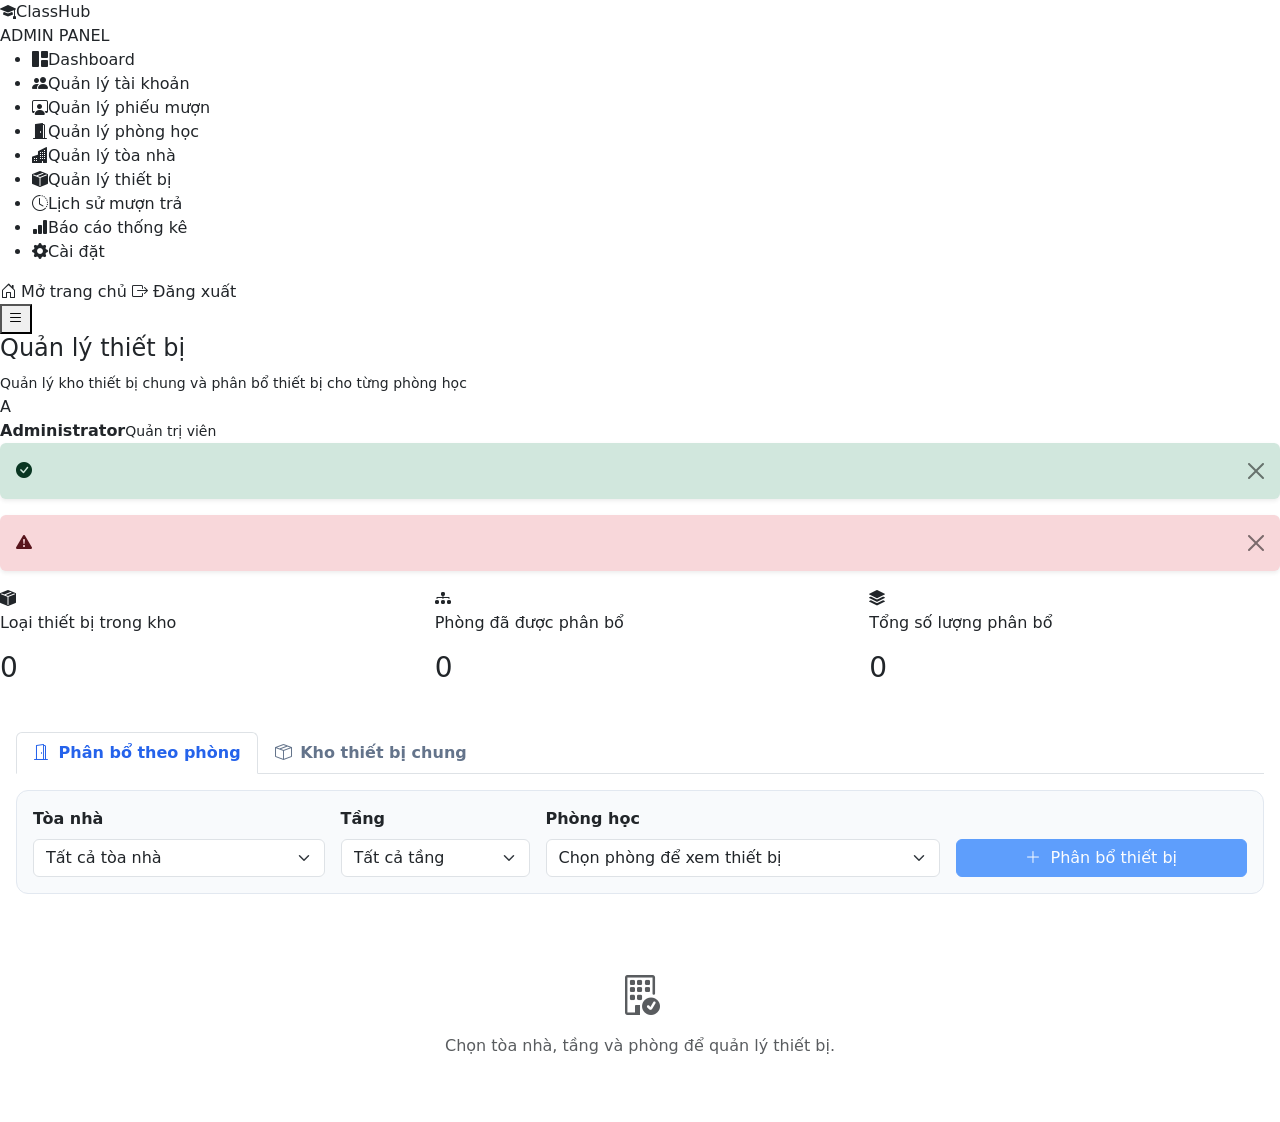
<file: src/main/resources/templates/admin/equipment.html>
<!DOCTYPE html>
<html lang="vi" xmlns:th="http://www.thymeleaf.org">
<head>
    <meta charset="UTF-8">
    <meta name="viewport" content="width=device-width, initial-scale=1.0">
    <title>ClassHub - Quản lý thiết bị</title>
    <link rel="stylesheet" href="https://cdn.jsdelivr.net/npm/bootstrap@5.3.3/dist/css/bootstrap.min.css">
    <link rel="stylesheet" href="https://cdn.jsdelivr.net/npm/bootstrap-icons@1.11.3/font/bootstrap-icons.css">
    <link rel="stylesheet" th:href="@{/css/admin.css}">
    <style>
        .equipment-tabs .nav-link { color: #64748b; font-weight: 600; }
        .equipment-tabs .nav-link.active { color: #2563eb; }
        .filter-panel { background: #f8fafc; border: 1px solid #e2e8f0; border-radius: 12px; }
        .room-summary { min-height: 74px; }
        .allocation-empty { display: none; }
        @media (max-width: 767.98px) {
            .equipment-actions { width: 100%; }
            .equipment-actions .btn { width: 100%; }
        }
    </style>
</head>
<body>
<div class="admin-wrapper">
    <aside class="sidebar">
        <div class="logo"><i class="bi bi-mortarboard-fill"></i><span>ClassHub</span></div>
        <div class="admin-title">ADMIN PANEL</div>
        <ul class="menu">
            <li><a th:href="@{/admin/dashboard}"><i class="bi bi-grid-1x2-fill"></i><span>Dashboard</span></a></li>
            <li><a th:href="@{/admin/accounts}"><i class="bi bi-people-fill"></i><span>Quản lý tài khoản</span></a></li>
            <li><a th:href="@{/admin/bookings}"><i class="bi bi-person-workspace"></i><span>Quản lý phiếu mượn</span></a></li>
            <li><a th:href="@{/admin/rooms}"><i class="bi bi-door-open-fill"></i><span>Quản lý phòng học</span></a></li>
            <li><a th:href="@{/admin/buildings}"><i class="bi bi-buildings-fill"></i><span>Quản lý tòa nhà</span></a></li>
            <li class="active"><a th:href="@{/admin/equipment}"><i class="bi bi-box-seam-fill"></i><span>Quản lý thiết bị</span></a></li>
            <li><a th:href="@{/admin/history}"><i class="bi bi-clock-history"></i><span>Lịch sử mượn trả</span></a></li>
            <li><a th:href="@{/admin/reports}"><i class="bi bi-bar-chart-fill"></i><span>Báo cáo thống kê</span></a></li>
            <li><a th:href="@{/admin/settings}"><i class="bi bi-gear-fill"></i><span>Cài đặt</span></a></li>
        </ul>
        <div class="sidebar-bottom">
            <a th:href="@{/}" target="_blank" rel="noopener noreferrer"><i class="bi bi-house-door"></i> Mở trang chủ</a>
            <a th:href="@{/logout}"><i class="bi bi-box-arrow-right"></i> Đăng xuất</a>
        </div>
    </aside>

    <main class="main-content">
        <header class="topbar">
            <div>
                <button class="mobile-menu"><i class="bi bi-list"></i></button>
                <h4>Quản lý thiết bị</h4>
                <small>Quản lý kho thiết bị chung và phân bổ thiết bị cho từng phòng học</small>
            </div>
            <div class="admin-profile"><div class="avatar">A</div><div class="profile-info"><strong>Administrator</strong><small>Quản trị viên</small></div></div>
        </header>

        <section class="content">
            <div th:if="${successMessage}" class="alert alert-success alert-dismissible fade show border-0 shadow-sm">
                <i class="bi bi-check-circle-fill me-2"></i><span th:text="${successMessage}"></span>
                <button type="button" class="btn-close" data-bs-dismiss="alert"></button>
            </div>
            <div th:if="${errorMessage}" class="alert alert-danger alert-dismissible fade show border-0 shadow-sm">
                <i class="bi bi-exclamation-triangle-fill me-2"></i><span th:text="${errorMessage}"></span>
                <button type="button" class="btn-close" data-bs-dismiss="alert"></button>
            </div>

            <div class="row g-4 mb-4">
                <div class="col-lg-4 col-md-6"><div class="stat-card"><div class="stat-icon blue"><i class="bi bi-box-seam-fill"></i></div><div><p>Loại thiết bị trong kho</p><h3 th:text="${totalEquipmentTypes}">0</h3></div></div></div>
                <div class="col-lg-4 col-md-6"><div class="stat-card"><div class="stat-icon purple"><i class="bi bi-diagram-3-fill"></i></div><div><p>Phòng đã được phân bổ</p><h3 th:text="${allocatedRooms}">0</h3></div></div></div>
                <div class="col-lg-4 col-md-6"><div class="stat-card"><div class="stat-icon green"><i class="bi bi-stack"></i></div><div><p>Tổng số lượng phân bổ</p><h3 th:text="${totalAllocatedQuantity}">0</h3></div></div></div>
            </div>

            <div class="dashboard-card">
                <div class="card-header px-3 pt-3 pb-0">
                    <ul class="nav nav-tabs equipment-tabs" role="tablist">
                        <li class="nav-item"><button class="nav-link active" data-bs-toggle="tab" data-bs-target="#room-allocation" type="button"><i class="bi bi-door-open me-1"></i> Phân bổ theo phòng</button></li>
                        <li class="nav-item"><button class="nav-link" data-bs-toggle="tab" data-bs-target="#equipment-catalog" type="button"><i class="bi bi-box-seam me-1"></i> Kho thiết bị chung</button></li>
                    </ul>
                </div>

                <div class="tab-content">
                    <div class="tab-pane fade show active p-3" id="room-allocation">
                        <div class="filter-panel p-3 mb-4">
                            <div class="row g-3 align-items-end">
                                <div class="col-lg-3 col-md-6">
                                    <label class="form-label fw-semibold">Tòa nhà</label>
                                    <select id="buildingFilter" class="form-select">
                                        <option value="">Tất cả tòa nhà</option>
                                        <option th:each="building : ${buildings}" th:value="${building.maToaNha}" th:text="${building.tenToaNha}"></option>
                                    </select>
                                </div>
                                <div class="col-lg-2 col-md-6">
                                    <label class="form-label fw-semibold">Tầng</label>
                                    <select id="floorFilter" class="form-select"><option value="">Tất cả tầng</option></select>
                                </div>
                                <div class="col-lg-4 col-md-7">
                                    <label class="form-label fw-semibold">Phòng học</label>
                                    <select id="roomFilter" class="form-select">
                                        <option value="">Chọn phòng để xem thiết bị</option>
                                        <option th:each="room : ${rooms}"
                                                th:value="${room.maPhong}"
                                                th:text="${room.maPhong + ' - ' + room.tenPhong}"
                                                th:attr="data-building=${room.building != null ? room.building.maToaNha : ''},data-building-name=${room.building != null ? room.building.tenToaNha : ''},data-floor=${room.tang != null ? room.tang : ''}"></option>
                                    </select>
                                </div>
                                <div class="col-lg-3 col-md-5 equipment-actions">
                                    <button id="openAllocationModal" class="btn btn-primary w-100" type="button" data-bs-toggle="modal" data-bs-target="#allocationModal" disabled>
                                        <i class="bi bi-plus-lg me-1"></i> Phân bổ thiết bị
                                    </button>
                                </div>
                            </div>
                        </div>

                        <div id="roomPrompt" class="text-center text-muted py-5">
                            <i class="bi bi-building-check fs-1 d-block mb-2"></i>
                            Chọn tòa nhà, tầng và phòng để quản lý thiết bị.
                        </div>

                        <div id="selectedRoomPanel" class="d-none">
                            <div class="room-summary d-flex flex-wrap justify-content-between align-items-center gap-3 mb-3">
                                <div><h5 id="selectedRoomName" class="mb-1"></h5><span id="selectedRoomLocation" class="text-muted small"></span></div>
                                <span class="badge bg-primary-subtle text-primary border rounded-pill px-3 py-2"><span id="visibleAllocationCount">0</span> loại thiết bị</span>
                            </div>
                            <div class="table-responsive">
                                <table class="table align-middle mb-0">
                                    <thead><tr><th>Thiết bị</th><th style="width: 220px;">Số lượng</th><th class="text-end">Thao tác</th></tr></thead>
                                    <tbody id="allocationTableBody">
                                    <tr class="allocation-row" th:each="item : ${allocations}" th:attr="data-room=${item.room.maPhong}">
                                        <td><strong th:text="${item.equipment.tenThietBi}">Máy chiếu</strong><br><small class="text-muted" th:text="'Mã thiết bị: ' + ${item.equipment.id}">Mã thiết bị</small></td>
                                        <td>
                                            <form th:action="@{/admin/equipment/allocation/save}" method="post" class="d-flex gap-2">
                                                <input type="hidden" name="maPhong" th:value="${item.room.maPhong}">
                                                <input type="hidden" name="thietBiId" th:value="${item.equipment.id}">
                                                <input type="number" name="soLuong" class="form-control form-control-sm" min="1" th:value="${item.soLuong}" required>
                                                <button class="btn btn-sm btn-outline-primary" title="Lưu số lượng"><i class="bi bi-check-lg"></i></button>
                                            </form>
                                        </td>
                                        <td class="text-end">
                                            <form th:action="@{/admin/equipment/allocation/delete}" method="post" class="d-inline" onsubmit="return confirm('Gỡ thiết bị này khỏi phòng?');">
                                                <input type="hidden" name="maPhong" th:value="${item.room.maPhong}">
                                                <input type="hidden" name="thietBiId" th:value="${item.equipment.id}">
                                                <button class="btn btn-sm btn-light text-danger"><i class="bi bi-trash3 me-1"></i> Gỡ</button>
                                            </form>
                                        </td>
                                    </tr>
                                    <tr id="allocationEmpty" class="allocation-empty"><td colspan="3" class="text-center text-muted py-4">Phòng này chưa được phân bổ thiết bị.</td></tr>
                                    </tbody>
                                </table>
                            </div>
                        </div>
                    </div>

                    <div class="tab-pane fade p-3" id="equipment-catalog">
                        <div class="d-flex flex-wrap justify-content-between align-items-center gap-3 mb-3">
                            <div><h5 class="mb-1">Kho thiết bị chung</h5><span class="text-muted small">Thiết bị trong kho có thể được phân bổ cho nhiều phòng học.</span></div>
                            <button class="btn btn-primary" data-bs-toggle="modal" data-bs-target="#catalogCreateModal"><i class="bi bi-plus-lg me-1"></i> Thêm thiết bị</button>
                        </div>
                        <div class="table-responsive">
                            <table class="table align-middle mb-0">
                                <thead><tr><th>ID</th><th>Tên thiết bị</th><th class="text-end">Thao tác</th></tr></thead>
                                <tbody>
                                <tr th:if="${#lists.isEmpty(equipments)}"><td colspan="3" class="text-center text-muted py-4">Kho chung chưa có thiết bị.</td></tr>
                                <tr th:each="equipment : ${equipments}">
                                    <td><strong class="text-primary" th:text="${equipment.id}">1</strong></td>
                                    <td th:text="${equipment.tenThietBi}">Máy chiếu</td>
                                    <td class="text-end">
                                        <button class="btn btn-sm btn-light text-warning me-1" data-bs-toggle="modal" th:data-bs-target="'#catalogEdit-' + ${equipment.id}"><i class="bi bi-pencil-square"></i></button>
                                        <form th:action="@{/admin/equipment/catalog/delete}" method="post" class="d-inline" onsubmit="return confirm('Xóa thiết bị khỏi kho chung?');">
                                            <input type="hidden" name="id" th:value="${equipment.id}">
                                            <button class="btn btn-sm btn-light text-danger"><i class="bi bi-trash3"></i></button>
                                        </form>

                                        <div class="modal fade text-start" th:id="'catalogEdit-' + ${equipment.id}" tabindex="-1">
                                            <div class="modal-dialog"><div class="modal-content"><form th:action="@{/admin/equipment/catalog/update}" method="post">
                                                <div class="modal-header"><h5 class="modal-title">Sửa thiết bị</h5><button type="button" class="btn-close" data-bs-dismiss="modal"></button></div>
                                                <div class="modal-body"><input type="hidden" name="id" th:value="${equipment.id}"><label class="form-label">Tên thiết bị</label><input name="tenThietBi" class="form-control" maxlength="100" th:value="${equipment.tenThietBi}" required></div>
                                                <div class="modal-footer"><button type="button" class="btn btn-light" data-bs-dismiss="modal">Hủy</button><button class="btn btn-primary">Lưu thay đổi</button></div>
                                            </form></div></div>
                                        </div>
                                    </td>
                                </tr>
                                </tbody>
                            </table>
                        </div>
                    </div>
                </div>
            </div>
        </section>
    </main>
</div>

<div class="modal fade" id="catalogCreateModal" tabindex="-1">
    <div class="modal-dialog"><div class="modal-content"><form th:action="@{/admin/equipment/catalog/create}" method="post">
        <div class="modal-header"><h5 class="modal-title">Thêm vào kho thiết bị chung</h5><button type="button" class="btn-close" data-bs-dismiss="modal"></button></div>
        <div class="modal-body"><label class="form-label">Tên thiết bị</label><input name="tenThietBi" class="form-control" maxlength="100" placeholder="Ví dụ: Máy chiếu" required></div>
        <div class="modal-footer"><button type="button" class="btn btn-light" data-bs-dismiss="modal">Hủy</button><button class="btn btn-primary">Thêm thiết bị</button></div>
    </form></div></div>
</div>

<div class="modal fade" id="allocationModal" tabindex="-1">
    <div class="modal-dialog"><div class="modal-content"><form th:action="@{/admin/equipment/allocation/save}" method="post">
        <div class="modal-header"><h5 class="modal-title">Phân bổ thiết bị cho phòng</h5><button type="button" class="btn-close" data-bs-dismiss="modal"></button></div>
        <div class="modal-body">
            <div class="mb-3"><label class="form-label">Phòng học</label><input id="allocationRoomDisplay" class="form-control" readonly><input id="allocationRoomCode" type="hidden" name="maPhong"></div>
            <div class="mb-3"><label class="form-label">Thiết bị từ kho chung</label><select name="thietBiId" class="form-select" required><option value="">Chọn thiết bị</option><option th:each="equipment : ${equipments}" th:value="${equipment.id}" th:text="${equipment.tenThietBi}"></option></select></div>
            <div><label class="form-label">Số lượng phân bổ</label><input type="number" name="soLuong" class="form-control" min="1" value="1" required><div class="form-text">Nếu thiết bị đã có trong phòng, số lượng hiện tại sẽ được cập nhật.</div></div>
        </div>
        <div class="modal-footer"><button type="button" class="btn btn-light" data-bs-dismiss="modal">Hủy</button><button class="btn btn-primary">Lưu phân bổ</button></div>
    </form></div></div>
</div>

<script src="https://cdn.jsdelivr.net/npm/bootstrap@5.3.3/dist/js/bootstrap.bundle.min.js"></script>
<script th:src="@{/js/admin.js}"></script>
<script>
    const buildingFilter = document.getElementById('buildingFilter');
    const floorFilter = document.getElementById('floorFilter');
    const roomFilter = document.getElementById('roomFilter');
    const roomOptions = Array.from(roomFilter.querySelectorAll('option[data-building]')).map(option => ({
        value: option.value,
        label: option.textContent,
        building: option.dataset.building,
        buildingName: option.dataset.buildingName,
        floor: option.dataset.floor
    }));

    function replaceOptions(select, firstLabel, options) {
        select.innerHTML = '';
        select.add(new Option(firstLabel, ''));
        options.forEach(item => {
            const option = new Option(item.label, item.value);
            Object.entries(item.data || {}).forEach(([key, value]) => option.dataset[key] = value);
            select.add(option);
        });
    }

    function refreshFloors(preferredFloor = '') {
        const building = buildingFilter.value;
        const floors = [...new Set(roomOptions.filter(room => !building || room.building === building).map(room => room.floor).filter(Boolean))]
            .sort((a, b) => Number(a) - Number(b));
        replaceOptions(floorFilter, 'Tất cả tầng', floors.map(floor => ({ value: floor, label: `Tầng ${floor}` })));
        floorFilter.value = floors.includes(preferredFloor) ? preferredFloor : '';
    }

    function refreshRooms(preferredRoom = '') {
        const building = buildingFilter.value;
        const floor = floorFilter.value;
        const filteredRooms = roomOptions.filter(room => (!building || room.building === building) && (!floor || room.floor === floor));
        replaceOptions(roomFilter, 'Chọn phòng để xem thiết bị', filteredRooms.map(room => ({
            value: room.value,
            label: room.label,
            data: { building: room.building, buildingName: room.buildingName, floor: room.floor }
        })));
        roomFilter.value = filteredRooms.some(room => room.value === preferredRoom) ? preferredRoom : '';
        showSelectedRoom();
    }

    function showSelectedRoom() {
        const selectedCode = roomFilter.value;
        const selectedRoom = roomOptions.find(room => room.value === selectedCode);
        const rows = document.querySelectorAll('.allocation-row');
        let visibleCount = 0;
        rows.forEach(row => {
            const visible = Boolean(selectedCode) && row.dataset.room === selectedCode;
            row.style.display = visible ? '' : 'none';
            if (visible) visibleCount++;
        });

        document.getElementById('roomPrompt').classList.toggle('d-none', Boolean(selectedRoom));
        document.getElementById('selectedRoomPanel').classList.toggle('d-none', !selectedRoom);
        document.getElementById('openAllocationModal').disabled = !selectedRoom;
        document.getElementById('allocationEmpty').style.display = selectedRoom && visibleCount === 0 ? '' : 'none';
        document.getElementById('visibleAllocationCount').textContent = visibleCount;

        if (selectedRoom) {
            document.getElementById('selectedRoomName').textContent = selectedRoom.label;
            document.getElementById('selectedRoomLocation').textContent = `${selectedRoom.buildingName || 'Chưa xác định tòa'}${selectedRoom.floor ? ` · Tầng ${selectedRoom.floor}` : ''}`;
            document.getElementById('allocationRoomCode').value = selectedRoom.value;
            document.getElementById('allocationRoomDisplay').value = selectedRoom.label;
            const url = new URL(window.location.href);
            url.searchParams.set('room', selectedRoom.value);
            window.history.replaceState({}, '', url);
        }
    }

    buildingFilter.addEventListener('change', () => { refreshFloors(); refreshRooms(); });
    floorFilter.addEventListener('change', () => refreshRooms());
    roomFilter.addEventListener('change', showSelectedRoom);

    const requestedRoom = new URLSearchParams(window.location.search).get('room') || '';
    const initialRoom = roomOptions.find(room => room.value === requestedRoom);
    if (initialRoom) {
        buildingFilter.value = initialRoom.building;
        refreshFloors(initialRoom.floor);
        refreshRooms(initialRoom.value);
    } else {
        refreshFloors();
        refreshRooms();
    }
</script>
</body>
</html>
</file>
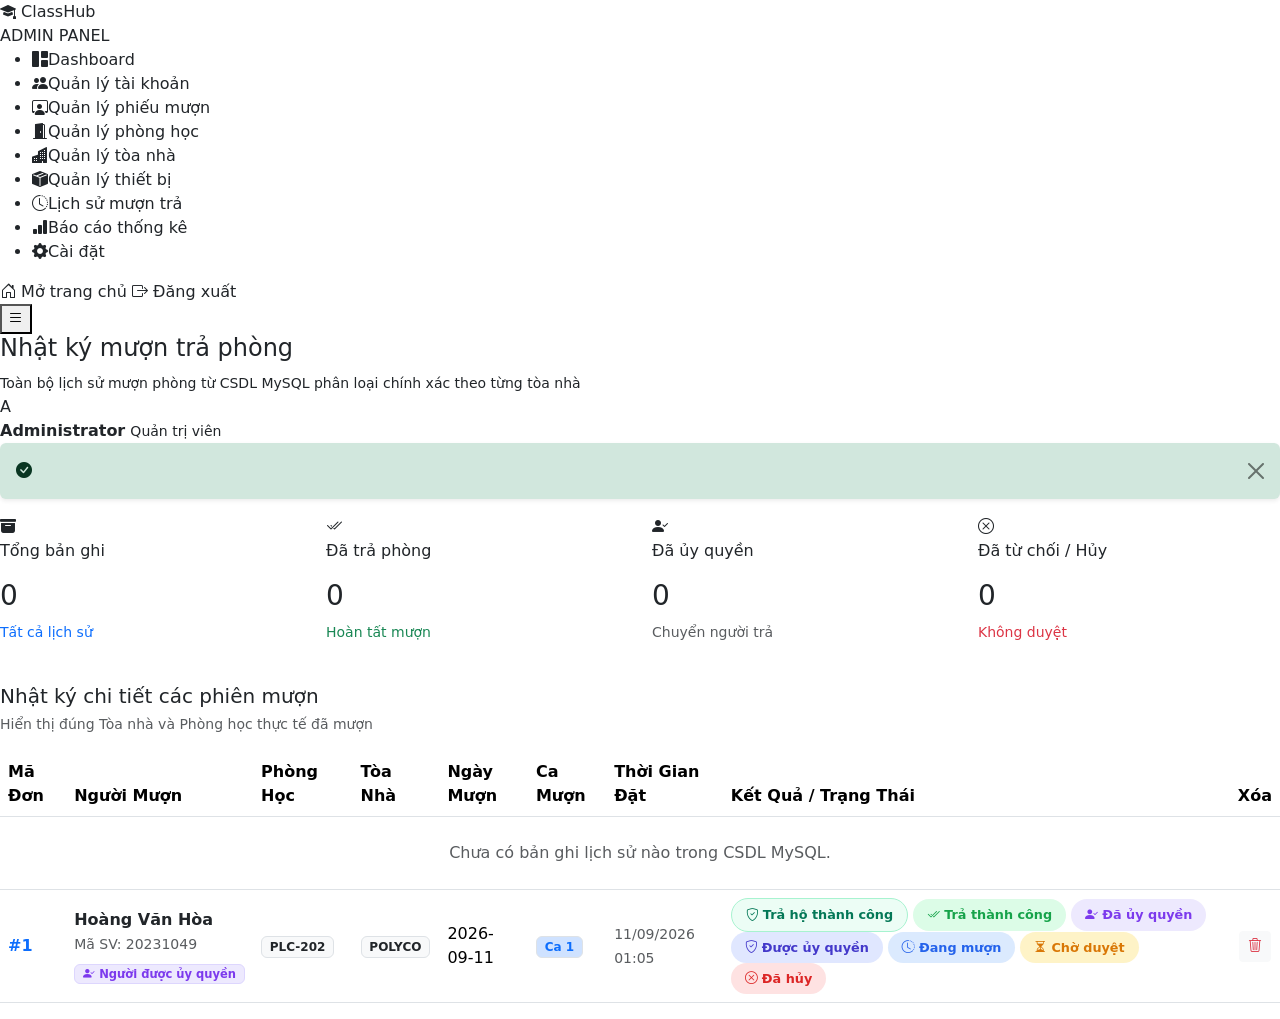
<file: src/main/resources/templates/admin/history.html>
<!DOCTYPE html>
<html lang="vi" xmlns:th="http://www.thymeleaf.org">

<head>
    <meta charset="UTF-8">
    <meta name="viewport" content="width=device-width, initial-scale=1.0">
    <title>ClassHub - Lịch sử mượn trả</title>

    <link rel="stylesheet" href="https://cdn.jsdelivr.net/npm/bootstrap@5.3.3/dist/css/bootstrap.min.css">
    <link rel="stylesheet" href="https://cdn.jsdelivr.net/npm/bootstrap-icons@1.11.3/font/bootstrap-icons.css">
    <link rel="stylesheet" th:href="@{/css/admin.css}">

    <style>
        .badge-status {
            padding: 6px 14px;
            border-radius: 20px;
            font-size: 0.8rem;
            font-weight: 600;
            display: inline-flex;
            align-items: center;
            gap: 4px;
        }
        .status-cho-duyet { background-color: #fef3c7; color: #d97706; }
        .status-da-duyet { background-color: #dbeafe; color: #2563eb; }
        .status-da-tra { background-color: #dcfce7; color: #16a34a; }
        .status-tu-choi { background-color: #fee2e2; color: #dc2626; }
        .status-uy-quyen { background-color: #ede9fe; color: #7c3aed; }
        .status-duoc-uy-quyen { background-color: #e0e7ff; color: #4338ca; }
        .status-tra-ho { background-color: #ecfdf5; color: #047857; border: 1px solid #a7f3d0; }
    </style>
</head>

<body>

    <div class="admin-wrapper">

        <!-- SIDEBAR -->
        <aside class="sidebar">
            <div class="logo">
                <i class="bi bi-mortarboard-fill"></i>
                <span>ClassHub</span>
            </div>

            <div class="admin-title">ADMIN PANEL</div>

            <ul class="menu">
                <li><a th:href="@{/admin/dashboard}"><i class="bi bi-grid-1x2-fill"></i><span>Dashboard</span></a></li>
                <li><a th:href="@{/admin/accounts}"><i class="bi bi-people-fill"></i><span>Quản lý tài khoản</span></a></li>
                <li><a th:href="@{/admin/bookings}"><i class="bi bi-person-workspace"></i><span>Quản lý phiếu mượn</span></a></li>
                <li><a th:href="@{/admin/rooms}"><i class="bi bi-door-open-fill"></i><span>Quản lý phòng học</span></a></li>
                <li><a th:href="@{/admin/buildings}"><i class="bi bi-buildings-fill"></i><span>Quản lý tòa nhà</span></a></li>
                <li><a th:href="@{/admin/equipment}"><i class="bi bi-box-seam-fill"></i><span>Quản lý thiết bị</span></a></li>
                <li class="active"><a th:href="@{/admin/history}"><i class="bi bi-clock-history"></i><span>Lịch sử mượn trả</span></a></li>
                <li><a th:href="@{/admin/reports}"><i class="bi bi-bar-chart-fill"></i><span>Báo cáo thống kê</span></a></li>
                <li><a th:href="@{/admin/settings}"><i class="bi bi-gear-fill"></i><span>Cài đặt</span></a></li>
            </ul>

            <div class="sidebar-bottom">
                <a th:href="@{/}" target="_blank" rel="noopener noreferrer"><i class="bi bi-house-door"></i> Mở trang chủ</a>
                <a th:href="@{/logout}"><i class="bi bi-box-arrow-right"></i> Đăng xuất</a>
            </div>
        </aside>

        <!-- MAIN CONTENT -->
        <main class="main-content">

            <!-- TOPBAR -->
            <header class="topbar">
                <div>
                    <button class="mobile-menu"><i class="bi bi-list"></i></button>
                    <h4>Nhật ký mượn trả phòng</h4>
                    <small>Toàn bộ lịch sử mượn phòng từ CSDL MySQL phân loại chính xác theo từng tòa nhà</small>
                </div>

                <div class="admin-profile">
                    <div class="avatar">A</div>
                    <div class="profile-info">
                        <strong>Administrator</strong>
                        <small>Quản trị viên</small>
                    </div>
                </div>
            </header>

            <!-- CONTENT BODY -->
            <section class="content">

                <!-- FLASH MESSAGE -->
                <div th:if="${successMessage}" class="alert alert-success alert-dismissible fade show border-0 shadow-sm" role="alert">
                    <i class="bi bi-check-circle-fill me-2"></i>
                    <span th:text="${successMessage}"></span>
                    <button type="button" class="btn-close" data-bs-dismiss="alert"></button>
                </div>

                <!-- 4 THẺ THỐNG KÊ -->
                <div class="row g-4 mb-4">
                    <div class="col-xl-3 col-md-6">
                        <div class="stat-card">
                            <div class="stat-icon blue"><i class="bi bi-archive-fill"></i></div>
                            <div>
                                <p>Tổng bản ghi</p>
                                <h3 th:text="${totalLogs}">0</h3>
                                <small class="text-primary">Tất cả lịch sử</small>
                            </div>
                        </div>
                    </div>

                    <div class="col-xl-3 col-md-6">
                        <div class="stat-card">
                            <div class="stat-icon green"><i class="bi bi-check2-all"></i></div>
                            <div>
                                <p>Đã trả phòng</p>
                                <h3 th:text="${completedLogs}">0</h3>
                                <small class="text-success">Hoàn tất mượn</small>
                            </div>
                        </div>
                    </div>

                    <div class="col-xl-3 col-md-6">
                        <div class="stat-card">
                            <div class="stat-icon purple"><i class="bi bi-person-check-fill"></i></div>
                            <div>
                                <p>Đã ủy quyền</p>
                                <h3 th:text="${delegatedLogs}">0</h3>
                                <small class="text-muted">Chuyển người trả</small>
                            </div>
                        </div>
                    </div>

                    <div class="col-xl-3 col-md-6">
                        <div class="stat-card">
                            <div class="stat-icon red"><i class="bi bi-x-circle"></i></div>
                            <div>
                                <p>Đã từ chối / Hủy</p>
                                <h3 th:text="${rejectedLogs}">0</h3>
                                <small class="text-danger">Không duyệt</small>
                            </div>
                        </div>
                    </div>
                </div>

                <!-- TABLE DANH SÁCH LỊCH SỬ THẬT -->
                <div class="row">
                    <div class="col-12">
                        <div class="dashboard-card">

                            <div class="card-header py-3">
                                <h5 class="mb-1">Nhật ký chi tiết các phiên mượn</h5>
                                <span class="text-muted small">Hiển thị đúng Tòa nhà và Phòng học thực tế đã mượn</span>
                            </div>

                            <div class="table-responsive">
                                <table class="table align-middle">
                                    <thead>
                                        <tr>
                                            <th>Mã Đơn</th>
                                            <th>Người Mượn</th>
                                            <th>Phòng Học</th>
                                            <th>Tòa Nhà</th>
                                            <th>Ngày Mượn</th>
                                            <th>Ca Mượn</th>
                                            <th>Thời Gian Đặt</th>
                                            <th>Kết Quả / Trạng Thái</th>
                                            <th class="text-center">Xóa</th>
                                        </tr>
                                    </thead>
                                    <tbody>
                                        <tr th:if="${#lists.isEmpty(historyList)}">
                                            <td colspan="9" class="text-center py-4 text-muted">Chưa có bản ghi lịch sử nào trong CSDL MySQL.</td>
                                        </tr>
                                        <tr th:each="h : ${historyList}">
                                            <td>
                                                <strong class="text-primary" th:text="'#' + ${h.id}">#1</strong>
                                            </td>

                                            <td>
                                                <strong class="text-dark" th:text="${h.account != null ? h.account.hoTen : 'N/A'}">Hoàng Văn Hòa</strong>
                                                <br>
                                                <small class="text-muted" th:text="${h.account != null ? 'Mã SV: ' + h.account.maSv : ''}">Mã SV: 20231049</small>

                                                <div th:if="${h.trangThai == 'UY_QUYEN' || h.trangThai == 'DA_TRA_HO'}" class="mt-1">
                                                    <span class="badge" style="background: #EDE9FE; color: #7C3AED; font-size: 0.72rem; padding: 3px 8px; border: 1px solid #DDD6FE;">
                                                        <i class="bi bi-person-check-fill"></i> Người được ủy quyền
                                                    </span>
                                                </div>
                                            </td>

                                            <td>
                                                <span class="badge bg-light text-dark border fw-bold" th:text="${h.room != null ? h.room.tenPhong : 'N/A'}">PLC-202</span>
                                            </td>

                                            <!-- ================= CỘT TÒA NHÀ: ĐÃ SỬA HIỂN THỊ CHÍNH XÁC ================= -->
                                            <td>
                                                <span class="badge bg-light text-dark border" 
                                                      th:text="${h.room != null and h.room.building != null ? h.room.building.tenToaNha : 'Khác'}">POLYCO</span>
                                            </td>

                                            <td th:text="${h.ngayMuon}">2026-09-11</td>
                                            <td>
                                                <span class="badge bg-primary-subtle text-primary border" th:text="'Ca ' + ${h.caMuon}">Ca 1</span>
                                            </td>
                                            <td>
                                                <small class="text-muted" th:text="${h.thoiGianTao != null ? #temporals.format(h.thoiGianTao, 'dd/MM/yyyy HH:mm') : '--'}">11/09/2026 01:05</small>
                                            </td>

                                            <!-- CỘT TRẠNG THÁI -->
                                            <td>
                                                <span th:if="${h.trangThai == 'DA_TRA_HO'}" class="badge-status status-tra-ho">
                                                    <i class="bi bi-shield-check"></i> Trả hộ thành công
                                                </span>
                                                <span th:if="${h.trangThai == 'DA_TRA'}" class="badge-status status-da-tra">
                                                    <i class="bi bi-check2-all"></i> Trả thành công
                                                </span>
                                                <span th:if="${h.trangThai == 'DA_UY_QUYEN'}" class="badge-status status-uy-quyen">
                                                    <i class="bi bi-person-check-fill"></i> Đã ủy quyền
                                                </span>
                                                <span th:if="${h.trangThai == 'UY_QUYEN'}" class="badge-status status-duoc-uy-quyen">
                                                    <i class="bi bi-shield-check"></i> Được ủy quyền
                                                </span>
                                                <span th:if="${h.trangThai == 'DA_DUYET'}" class="badge-status status-da-duyet">
                                                    <i class="bi bi-clock-history"></i> Đang mượn
                                                </span>
                                                <span th:if="${h.trangThai == 'CHO_DUYET'}" class="badge-status status-cho-duyet">
                                                    <i class="bi bi-hourglass-split"></i> Chờ duyệt
                                                </span>
                                                <span th:if="${h.trangThai == 'TU_CHOI'}" class="badge-status status-tu-choi">
                                                    <i class="bi bi-x-circle"></i> Đã hủy
                                                </span>
                                            </td>

                                            <td class="text-center">
                                                <form th:action="@{/admin/history/delete}" method="post" class="d-inline"
                                                      onsubmit="return confirm('Xóa vĩnh viễn bản ghi lịch sử này khỏi CSDL?');">
                                                    <input type="hidden" name="id" th:value="${h.id}" />
                                                    <button type="submit" class="btn btn-sm btn-light text-danger" title="Xóa bản ghi">
                                                        <i class="bi bi-trash3"></i>
                                                    </button>
                                                </form>
                                            </td>
                                        </tr>
                                    </tbody>
                                </table>
                            </div>

                        </div>
                    </div>
                </div>

            </section>
        </main>
    </div>

    <script src="https://cdn.jsdelivr.net/npm/bootstrap@5.3.3/dist/js/bootstrap.bundle.min.js"></script>
    <script th:src="@{/js/admin.js}"></script>
</body>
</html>
</file>
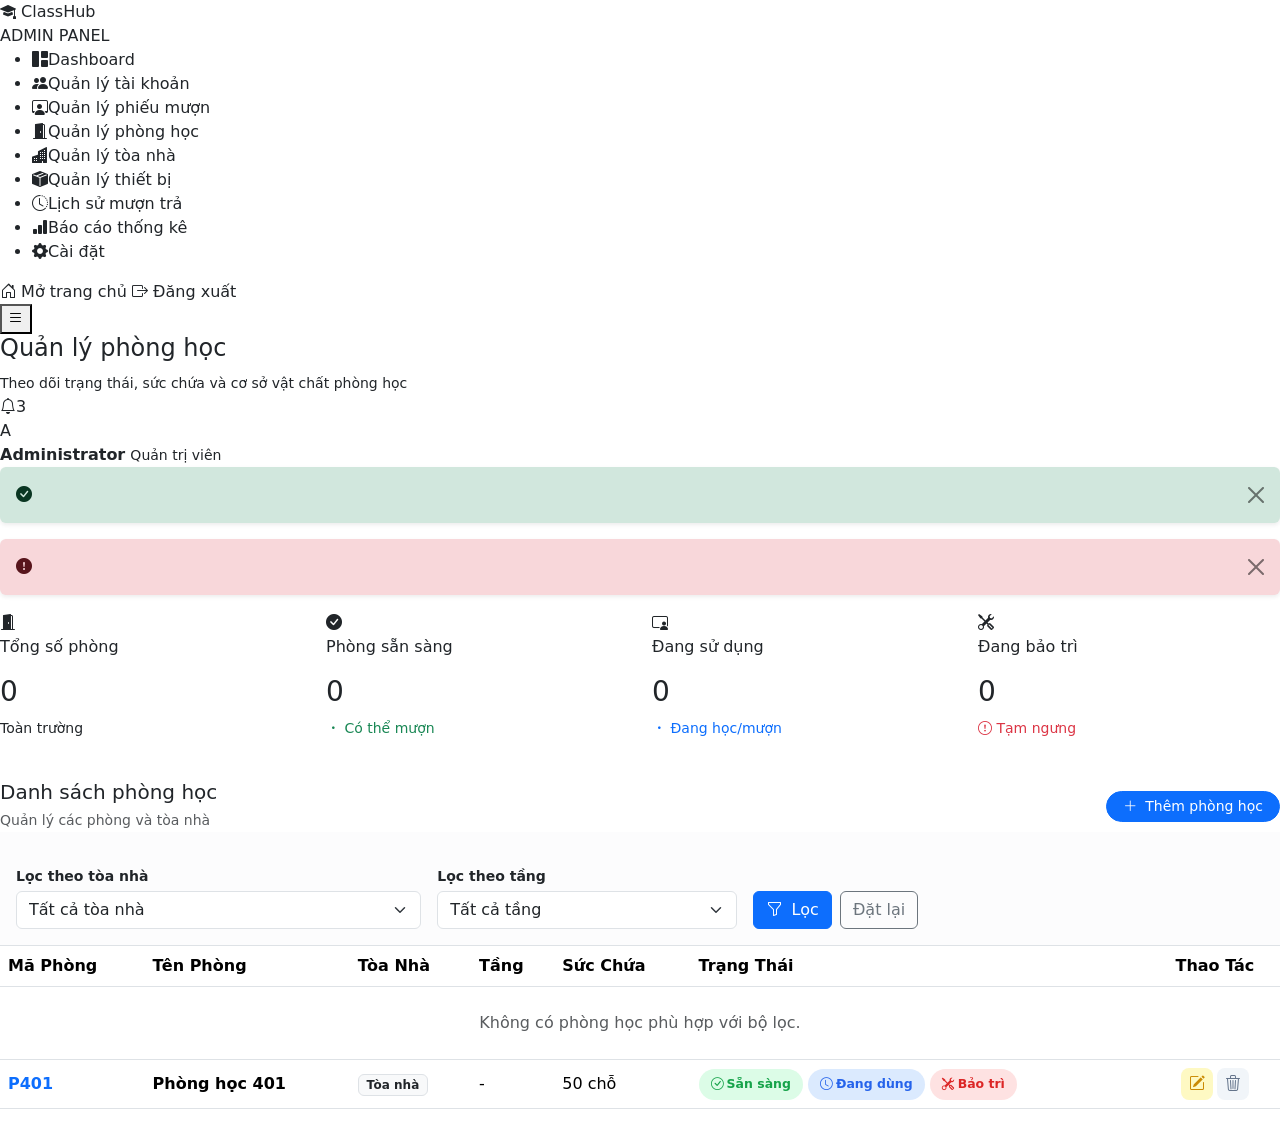
<file: src/main/resources/templates/admin/rooms.html>
<!DOCTYPE html>
<html lang="vi" xmlns:th="http://www.thymeleaf.org">

<head>
    <meta charset="UTF-8">
    <meta name="viewport" content="width=device-width, initial-scale=1.0">
    <title>ClassHub - Quản lý phòng học</title>

    <link rel="stylesheet" href="https://cdn.jsdelivr.net/npm/bootstrap@5.3.3/dist/css/bootstrap.min.css">
    <link rel="stylesheet" href="https://cdn.jsdelivr.net/npm/bootstrap-icons@1.11.3/font/bootstrap-icons.css">
    <link rel="stylesheet" th:href="@{/css/admin.css}">

    <style>
        .badge-status {
            padding: 6px 12px;
            border-radius: 20px;
            font-size: 0.78rem;
            font-weight: 600;
            display: inline-flex;
            align-items: center;
            gap: 4px;
        }
        .status-trong { background-color: #dcfce7; color: #16a34a; }
        .status-dang-dung { background-color: #dbeafe; color: #2563eb; }
        .status-bao-tri { background-color: #fee2e2; color: #dc2626; }

        .btn-action {
            width: 32px;
            height: 32px;
            padding: 0;
            display: inline-flex;
            align-items: center;
            justify-content: center;
            border-radius: 8px;
            border: none;
            transition: all 0.2s ease;
        }
        .btn-edit { background-color: #fef9c3; color: #ca8a04; }
        .btn-edit:hover { background-color: #ca8a04; color: #fff; }
        .btn-del { background-color: #f1f5f9; color: #64748b; }
        .btn-del:hover { background-color: #ef4444; color: #fff; }
    </style>
</head>

<body>

    <div class="admin-wrapper">

        <!-- SIDEBAR -->
        <aside class="sidebar">
            <div class="logo">
                <i class="bi bi-mortarboard-fill"></i>
                <span>ClassHub</span>
            </div>

            <div class="admin-title">ADMIN PANEL</div>

            <ul class="menu">
                <li><a th:href="@{/admin/dashboard}"><i class="bi bi-grid-1x2-fill"></i><span>Dashboard</span></a></li>
                <li><a th:href="@{/admin/accounts}"><i class="bi bi-people-fill"></i><span>Quản lý tài khoản</span></a></li>
                <li><a th:href="@{/admin/bookings}"><i class="bi bi-person-workspace"></i><span>Quản lý phiếu mượn</span></a></li>
                <li class="active"><a th:href="@{/admin/rooms}"><i class="bi bi-door-open-fill"></i><span>Quản lý phòng học</span></a></li>
                <li><a th:href="@{/admin/buildings}"><i class="bi bi-buildings-fill"></i><span>Quản lý tòa nhà</span></a></li>
                <li><a th:href="@{/admin/equipment}"><i class="bi bi-box-seam-fill"></i><span>Quản lý thiết bị</span></a></li>
                <li><a th:href="@{/admin/history}"><i class="bi bi-clock-history"></i><span>Lịch sử mượn trả</span></a></li>
                <li><a th:href="@{/admin/reports}"><i class="bi bi-bar-chart-fill"></i><span>Báo cáo thống kê</span></a></li>
                <li><a th:href="@{/admin/settings}"><i class="bi bi-gear-fill"></i><span>Cài đặt</span></a></li>
            </ul>

            <div class="sidebar-bottom">
                <a th:href="@{/}" target="_blank" rel="noopener noreferrer"><i class="bi bi-house-door"></i> Mở trang chủ</a>
                <a th:href="@{/logout}"><i class="bi bi-box-arrow-right"></i> Đăng xuất</a>
            </div>
        </aside>

        <!-- MAIN CONTENT -->
        <main class="main-content">

            <!-- TOPBAR -->
            <header class="topbar">
                <div>
                    <button class="mobile-menu"><i class="bi bi-list"></i></button>
                    <h4>Quản lý phòng học</h4>
                    <small>Theo dõi trạng thái, sức chứa và cơ sở vật chất phòng học</small>
                </div>

                <div class="admin-profile">
                    <div class="notification"><i class="bi bi-bell"></i><span>3</span></div>
                    <div class="avatar">A</div>
                    <div class="profile-info">
                        <strong>Administrator</strong>
                        <small>Quản trị viên</small>
                    </div>
                </div>
            </header>

            <!-- CONTENT BODY -->
            <section class="content">

                <!-- FLASH MESSAGE -->
                <div th:if="${successMessage}" class="alert alert-success alert-dismissible fade show border-0 shadow-sm" role="alert">
                    <i class="bi bi-check-circle-fill me-2"></i>
                    <span th:text="${successMessage}"></span>
                    <button type="button" class="btn-close" data-bs-dismiss="alert"></button>
                </div>
                <div th:if="${errorMessage}" class="alert alert-danger alert-dismissible fade show border-0 shadow-sm" role="alert">
                    <i class="bi bi-exclamation-circle-fill me-2"></i>
                    <span th:text="${errorMessage}"></span>
                    <button type="button" class="btn-close" data-bs-dismiss="alert"></button>
                </div>

                <!-- STATS CARDS -->
                <div class="row g-4 mb-4">
                    <div class="col-xl-3 col-md-6">
                        <div class="stat-card">
                            <div class="stat-icon blue"><i class="bi bi-door-open-fill"></i></div>
                            <div>
                                <p>Tổng số phòng</p>
                                <h3 th:text="${totalRooms}">0</h3>
                                <small>Toàn trường</small>
                            </div>
                        </div>
                    </div>

                    <div class="col-xl-3 col-md-6">
                        <div class="stat-card">
                            <div class="stat-icon green"><i class="bi bi-check-circle-fill"></i></div>
                            <div>
                                <p>Phòng sẵn sàng</p>
                                <h3 th:text="${availableRooms}">0</h3>
                                <small class="text-success"><i class="bi bi-dot"></i> Có thể mượn</small>
                            </div>
                        </div>
                    </div>

                    <div class="col-xl-3 col-md-6">
                        <div class="stat-card">
                            <div class="stat-icon purple"><i class="bi bi-person-video3"></i></div>
                            <div>
                                <p>Đang sử dụng</p>
                                <h3 th:text="${occupiedRooms}">0</h3>
                                <small class="text-primary"><i class="bi bi-dot"></i> Đang học/mượn</small>
                            </div>
                        </div>
                    </div>

                    <div class="col-xl-3 col-md-6">
                        <div class="stat-card">
                            <div class="stat-icon orange"><i class="bi bi-tools"></i></div>
                            <div>
                                <p>Đang bảo trì</p>
                                <h3 th:text="${maintenanceRooms}">0</h3>
                                <small class="text-danger"><i class="bi bi-exclamation-circle"></i> Tạm ngưng</small>
                            </div>
                        </div>
                    </div>
                </div>

                <!-- TABLE DANH SÁCH -->
                <div class="row">
                    <div class="col-12">
                        <div class="dashboard-card">

                            <div class="card-header d-flex justify-content-between align-items-center py-3">
                                <div>
                                    <h5 class="mb-1">Danh sách phòng học</h5>
                                    <span class="text-muted small">Quản lý các phòng và tòa nhà</span>
                                </div>
                                <button type="button" class="btn btn-primary btn-sm px-3 rounded-pill" data-bs-toggle="modal" data-bs-target="#modalCreateRoom">
                                    <i class="bi bi-plus-lg me-1"></i> Thêm phòng học
                                </button>
                            </div>

                            <form method="get" th:action="@{/admin/rooms}" class="row g-3 align-items-end px-3 py-3 border-bottom bg-light-subtle">
                                <div class="col-lg-4 col-md-5">
                                    <label for="buildingFilter" class="form-label small fw-semibold mb-1">Lọc theo tòa nhà</label>
                                    <select id="buildingFilter" name="toaNha" class="form-select">
                                        <option value="">Tất cả tòa nhà</option>
                                        <option th:each="building : ${buildings}"
                                                th:value="${building.maToaNha}"
                                                th:text="${building.tenToaNha + ' (' + building.maToaNha + ')'}"
                                                th:selected="${building.maToaNha == selectedBuilding}"></option>
                                    </select>
                                </div>
                                <div class="col-lg-3 col-md-4">
                                    <label for="floorFilter" class="form-label small fw-semibold mb-1">Lọc theo tầng</label>
                                    <select id="floorFilter" name="tang" class="form-select">
                                        <option value="">Tất cả tầng</option>
                                        <option th:each="floor : ${floors}"
                                                th:value="${floor}"
                                                th:text="${'Tầng ' + floor}"
                                                th:selected="${selectedFloor != null && selectedFloor == floor}"></option>
                                    </select>
                                </div>
                                <div class="col-lg-5 col-md-3 d-flex align-items-center gap-2">
                                    <button type="submit" class="btn btn-primary"><i class="bi bi-funnel me-1"></i> Lọc</button>
                                    <a th:href="@{/admin/rooms}" class="btn btn-outline-secondary">Đặt lại</a>
                                    <span class="text-muted small ms-auto" th:text="${filteredRoomCount + '/' + totalRooms + ' phòng'}"></span>
                                </div>
                            </form>

                            <div class="table-responsive">
                                <table class="table align-middle">
                                    <thead>
                                        <tr>
                                            <th>Mã Phòng</th>
                                            <th>Tên Phòng</th>
                                            <th>Tòa Nhà</th>
                                            <th>Tầng</th>
                                            <th>Sức Chứa</th>
                                            <th>Trạng Thái</th>
                                            <th class="text-center">Thao Tác</th>
                                        </tr>
                                    </thead>
                                    <tbody>
                                        <tr th:if="${#lists.isEmpty(rooms)}">
                                            <td colspan="7" class="text-center py-4 text-muted">Không có phòng học phù hợp với bộ lọc.</td>
                                        </tr>
                                        <tr th:each="r : ${rooms}">
                                            <td>
                                                <strong class="text-primary" th:text="${r.maPhong}">P401</strong>
                                            </td>
                                            <td>
                                                <strong th:text="${r.tenPhong}">Phòng học 401</strong>
                                            </td>
                                            <td>
                                                <span class="badge bg-light text-dark border fw-bold" th:text="${r.building != null ? r.building.tenToaNha : 'Chưa xác định'}">Tòa nhà</span>
                                            </td>
                                            <td>
                                                <span th:text="${r.tang != null ? 'Tầng ' + r.tang : '-'}">-</span>
                                            </td>
                                            <td>
                                                <span th:text="${r.sucChua != null ? r.sucChua + ' chỗ' : '50 chỗ'}">50 chỗ</span>
                                            </td>
                                            <td>
                                                <span th:if="${r.trangThai == '0' || r.trangThai == 'KHA_DUNG' || r.trangThai == 'HOAT_DONG'}" class="badge-status status-trong">
                                                    <i class="bi bi-check-circle"></i> Sẵn sàng
                                                </span>
                                                <span th:if="${r.trangThai == '1' || r.trangThai == 'DANG_DUNG'}" class="badge-status status-dang-dung">
                                                    <i class="bi bi-clock"></i> Đang dùng
                                                </span>
                                                <span th:if="${r.trangThai == '2' || r.trangThai == 'BAO_TRI'}" class="badge-status status-bao-tri">
                                                    <i class="bi bi-tools"></i> Bảo trì
                                                </span>
                                            </td>
                                            <td class="text-center">
                                                <div class="d-flex justify-content-center gap-1">
                                                    <!-- NÚT SỬA -->
                                                    <button type="button" class="btn-action btn-edit" title="Chỉnh sửa" 
                                                            data-bs-toggle="modal" th:data-bs-target="'#modalEditRoom-' + ${r.maPhong}">
                                                        <i class="bi bi-pencil-square"></i>
                                                    </button>

                                                    <!-- NÚT XÓA -->
                                                    <form th:action="@{/admin/rooms/delete}" method="post" class="d-inline"
                                                          onsubmit="return confirm('Bạn có chắc chắn muốn xóa phòng này?');">
                                                        <input type="hidden" name="maPhong" th:value="${r.maPhong}" />
                                                        <button type="submit" class="btn-action btn-del" title="Xóa phòng">
                                                            <i class="bi bi-trash3"></i>
                                                        </button>
                                                    </form>
                                                </div>

                                                <!-- ================= MODAL SỬA PHÒNG ================= -->
                                                <div class="modal fade text-start" th:id="'modalEditRoom-' + ${r.maPhong}" tabindex="-1" aria-hidden="true">
                                                    <div class="modal-dialog">
                                                        <div class="modal-content">
                                                            <form th:action="@{/admin/rooms/update}" method="post">
                                                                <div class="modal-header">
                                                                    <h5 class="modal-title">Cập nhật phòng <span th:text="${r.maPhong}"></span></h5>
                                                                    <button type="button" class="btn-close" data-bs-dismiss="modal"></button>
                                                                </div>
                                                                <div class="modal-body">
                                                                    <input type="hidden" name="maPhong" th:value="${r.maPhong}">

                                                                    <div class="mb-3">
                                                                        <label class="form-label">Tên Phòng Học:</label>
                                                                        <input type="text" name="tenPhong" class="form-control" th:value="${r.tenPhong}" required>
                                                                    </div>

                                                                    <div class="row">
                                                                        <div class="col-md-6 mb-3">
                                                                            <label class="form-label">Tòa Nhà:</label>
                                                                            <select name="toaNha" class="form-select">
                                                                                <option th:each="building : ${buildings}"
                                                                                        th:value="${building.maToaNha}"
                                                                                        th:text="${building.tenToaNha}"
                                                                                        th:selected="${r.building != null && r.building.maToaNha == building.maToaNha}"></option>
                                                                            </select>
                                                                        </div>
                                                                        <div class="col-md-6 mb-3">
                                                                            <label class="form-label">Sức chứa (chỗ):</label>
                                                                            <input type="number" name="sucChua" class="form-control" th:value="${r.sucChua}" required>
                                                                        </div>
                                                                    </div>

                                                                    <div class="mb-3">
                                                                        <label class="form-label">Trạng thái:</label>
                                                                        <select name="trangThai" class="form-select">
                                                                            <option value="0" th:selected="${r.trangThai == '0' || r.trangThai == 'KHA_DUNG' || r.trangThai == 'HOAT_DONG'}">Sẵn sàng (Trống)</option>
                                                                            <option value="1" th:selected="${r.trangThai == '1' || r.trangThai == 'DANG_DUNG'}">Đang sử dụng</option>
                                                                            <option value="2" th:selected="${r.trangThai == '2' || r.trangThai == 'BAO_TRI'}">Bảo trì</option>
                                                                        </select>
                                                                    </div>
                                                                </div>
                                                                <div class="modal-footer">
                                                                    <button type="button" class="btn btn-secondary" data-bs-dismiss="modal">Đóng</button>
                                                                    <button type="submit" class="btn btn-warning text-white">Lưu thay đổi</button>
                                                                </div>
                                                            </form>
                                                        </div>
                                                    </div>
                                                </div>

                                            </td>
                                        </tr>
                                    </tbody>
                                </table>
                            </div>

                        </div>
                    </div>
                </div>

            </section>
        </main>
    </div>

    <!-- ================= MODAL THÊM PHÒNG HỌC MỚI ================= -->
    <div class="modal fade" id="modalCreateRoom" tabindex="-1" aria-hidden="true">
        <div class="modal-dialog">
            <div class="modal-content">
                <form th:action="@{/admin/rooms/create}" method="post">
                    <div class="modal-header">
                        <h5 class="modal-title"><i class="bi bi-plus-circle me-1"></i> Thêm phòng học mới</h5>
                        <button type="button" class="btn-close" data-bs-dismiss="modal"></button>
                    </div>
                    <div class="modal-body">
                        <div class="mb-3">
                            <label class="form-label">Mã Phòng:</label>
                            <input type="text" name="maPhong" class="form-control" placeholder="Ví dụ: P501, LAB401, HT02..." required>
                        </div>

                        <div class="mb-3">
                            <label class="form-label">Tên Phòng Học:</label>
                            <input type="text" name="tenPhong" class="form-control" placeholder="Ví dụ: Phòng học 501, Lab AI..." required>
                        </div>

                        <div class="row">
                            <div class="col-md-6 mb-3">
                                <label class="form-label">Thuộc Tòa Nhà:</label>
                                <select name="toaNha" class="form-select" required>
                                    <option value="" selected disabled>Chọn tòa nhà</option>
                                    <option th:each="building : ${buildings}"
                                            th:value="${building.maToaNha}"
                                            th:text="${building.tenToaNha + ' (' + building.maToaNha + ')'}"></option>
                                </select>
                            </div>
                            <div class="col-md-6 mb-3">
                                <label class="form-label">Sức chứa (người):</label>
                                <input type="number" name="sucChua" class="form-control" value="50" required>
                            </div>
                        </div>

                        <div class="mb-3">
                            <label class="form-label">Trạng thái:</label>
                            <select name="trangThai" class="form-select">
                                <option value="0">Sẵn sàng (Trống)</option>
                                <option value="1">Đang sử dụng</option>
                                <option value="2">Bảo trì</option>
                            </select>
                        </div>
                    </div>
                    <div class="modal-footer">
                        <button type="button" class="btn btn-secondary" data-bs-dismiss="modal">Hủy</button>
                        <button type="submit" class="btn btn-primary">Xác nhận thêm</button>
                    </div>
                </form>
            </div>
        </div>
    </div>

    <!-- Scripts -->
    <script src="https://cdn.jsdelivr.net/npm/bootstrap@5.3.3/dist/js/bootstrap.bundle.min.js"></script>
    <script th:src="@{/js/admin.js}"></script>
</body>
</html>
</file>
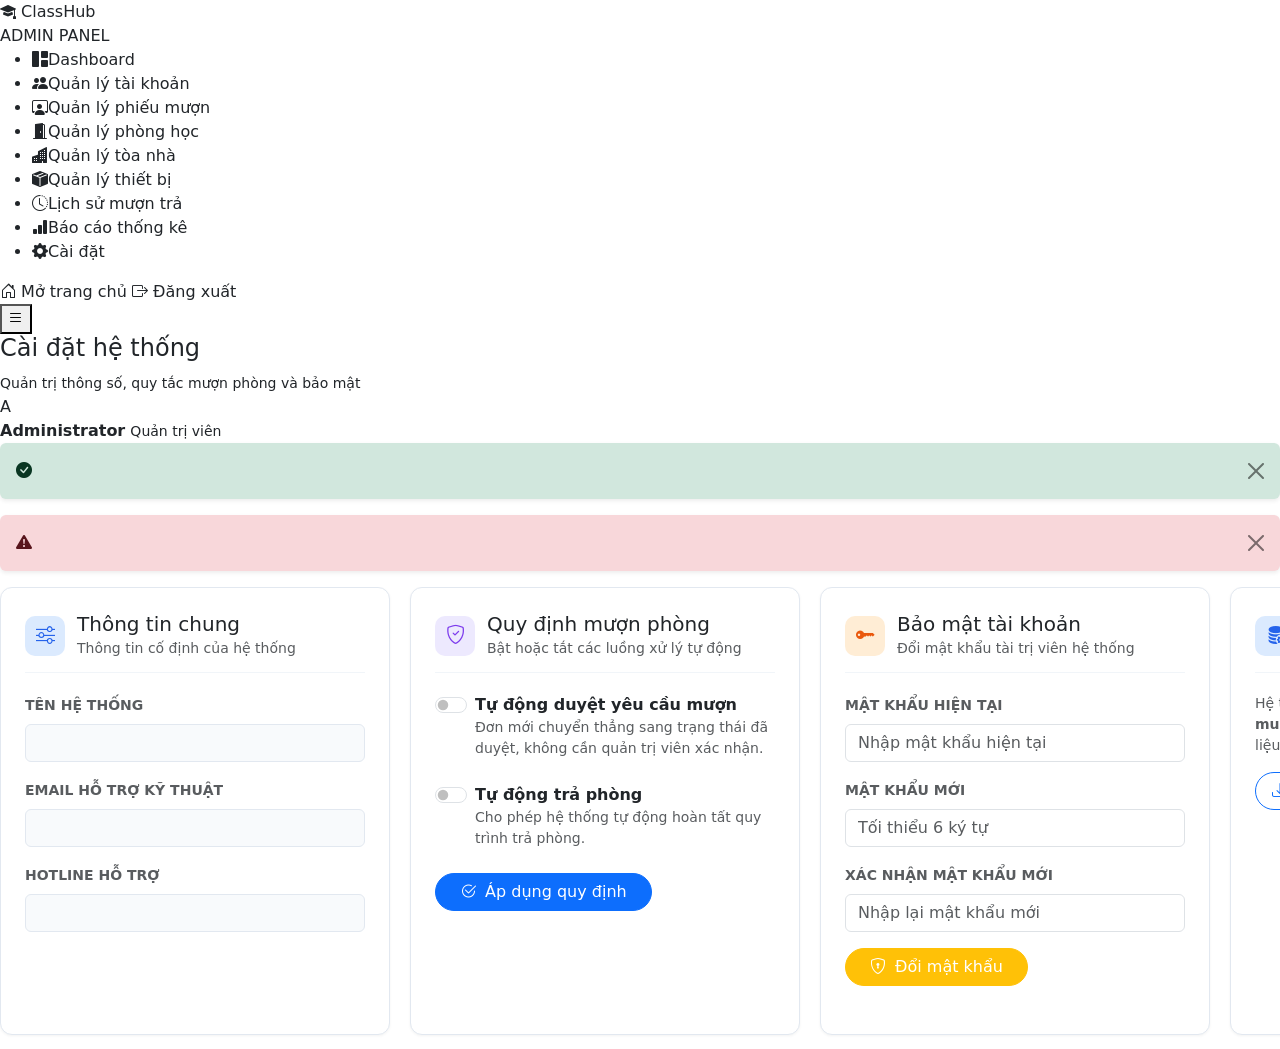
<file: src/main/resources/templates/admin/settings.html>
<!DOCTYPE html>
<html lang="vi" xmlns:th="http://www.thymeleaf.org">

<head>
    <meta charset="UTF-8">
    <meta name="viewport" content="width=device-width, initial-scale=1.0">
    <title>ClassHub - Cài đặt hệ thống</title>

    <link rel="stylesheet" href="https://cdn.jsdelivr.net/npm/bootstrap@5.3.3/dist/css/bootstrap.min.css">
    <link rel="stylesheet" href="https://cdn.jsdelivr.net/npm/bootstrap-icons@1.11.3/font/bootstrap-icons.css">
    <link rel="stylesheet" th:href="@{/css/admin.css}">

    <style>
        .settings-card {
            background: #ffffff;
            border-radius: 12px;
            padding: 24px;
            border: 1px solid #e2e8f0;
            box-shadow: 0 1px 3px rgba(0,0,0,0.05);
            margin-bottom: 24px;
            height: 100%;
        }
        .settings-header {
            display: flex;
            align-items: center;
            gap: 12px;
            margin-bottom: 20px;
            padding-bottom: 12px;
            border-bottom: 1px solid #f1f5f9;
        }
        .settings-icon {
            width: 40px;
            height: 40px;
            border-radius: 10px;
            display: flex;
            align-items: center;
            justify-content: center;
            font-size: 1.2rem;
        }
        .icon-blue { background: #dbeafe; color: #2563eb; }
        .icon-purple { background: #ede9fe; color: #7c3aed; }
        .icon-orange { background: #ffedd5; color: #ea580c; }
        .settings-flow {
            display: flex;
            flex-flow: row nowrap;
            gap: 20px;
            overflow-x: auto;
            padding-bottom: 14px;
            scroll-snap-type: x proximity;
        }
        .settings-flow-item {
            flex: 0 0 min(390px, 86vw);
            scroll-snap-align: start;
        }
        .readonly-value {
            min-height: 38px;
            display: flex;
            align-items: center;
            padding: .375rem .75rem;
            color: #475569;
            background: #f8fafc;
            border: 1px solid #e2e8f0;
            border-radius: .375rem;
        }
    </style>
</head>

<body>

    <div class="admin-wrapper">

        <!-- SIDEBAR -->
        <aside class="sidebar">
            <div class="logo">
                <i class="bi bi-mortarboard-fill"></i>
                <span>ClassHub</span>
            </div>

            <div class="admin-title">ADMIN PANEL</div>

            <ul class="menu">
                <li><a th:href="@{/admin/dashboard}"><i class="bi bi-grid-1x2-fill"></i><span>Dashboard</span></a></li>
                <li><a th:href="@{/admin/accounts}"><i class="bi bi-people-fill"></i><span>Quản lý tài khoản</span></a></li>
                <li><a th:href="@{/admin/bookings}"><i class="bi bi-person-workspace"></i><span>Quản lý phiếu mượn</span></a></li>
                <li><a th:href="@{/admin/rooms}"><i class="bi bi-door-open-fill"></i><span>Quản lý phòng học</span></a></li>
                <li><a th:href="@{/admin/buildings}"><i class="bi bi-buildings-fill"></i><span>Quản lý tòa nhà</span></a></li>
                <li><a th:href="@{/admin/equipment}"><i class="bi bi-box-seam-fill"></i><span>Quản lý thiết bị</span></a></li>
                <li><a th:href="@{/admin/history}"><i class="bi bi-clock-history"></i><span>Lịch sử mượn trả</span></a></li>
                <li><a th:href="@{/admin/reports}"><i class="bi bi-bar-chart-fill"></i><span>Báo cáo thống kê</span></a></li>
                <li class="active"><a th:href="@{/admin/settings}"><i class="bi bi-gear-fill"></i><span>Cài đặt</span></a></li>
            </ul>

            <div class="sidebar-bottom">
                <a th:href="@{/}" target="_blank" rel="noopener noreferrer"><i class="bi bi-house-door"></i> Mở trang chủ</a>
                <a th:href="@{/logout}"><i class="bi bi-box-arrow-right"></i> Đăng xuất</a>
            </div>
        </aside>

        <!-- MAIN CONTENT -->
        <main class="main-content">

            <!-- TOPBAR -->
            <header class="topbar">
                <div>
                    <button class="mobile-menu"><i class="bi bi-list"></i></button>
                    <h4>Cài đặt hệ thống</h4>
                    <small>Quản trị thông số, quy tắc mượn phòng và bảo mật</small>
                </div>

                <div class="admin-profile">
                    <div class="avatar">A</div>
                    <div class="profile-info">
                        <strong>Administrator</strong>
                        <small>Quản trị viên</small>
                    </div>
                </div>
            </header>

            <!-- CONTENT BODY -->
            <section class="content">

                <!-- FLASH MESSAGE -->
                <div th:if="${successMessage}" class="alert alert-success alert-dismissible fade show border-0 shadow-sm" role="alert">
                    <i class="bi bi-check-circle-fill me-2"></i>
                    <span th:text="${successMessage}"></span>
                    <button type="button" class="btn-close" data-bs-dismiss="alert"></button>
                </div>
                <div th:if="${errorMessage}" class="alert alert-danger alert-dismissible fade show border-0 shadow-sm" role="alert">
                    <i class="bi bi-exclamation-triangle-fill me-2"></i>
                    <span th:text="${errorMessage}"></span>
                    <button type="button" class="btn-close" data-bs-dismiss="alert"></button>
                </div>

                <div class="settings-flow">
                    <!-- 1. CÀI ĐẶT CHUNG HỆ THỐNG -->
                    <div class="settings-flow-item">
                        <div class="settings-card">
                            <div class="settings-header">
                                <div class="settings-icon icon-blue">
                                    <i class="bi bi-sliders"></i>
                                </div>
                                <div>
                                    <h5 class="mb-0">Thông tin chung</h5>
                                    <small class="text-muted">Thông tin cố định của hệ thống</small>
                                </div>
                            </div>
                            <div class="mb-3">
                                <label class="form-label fw-bold small text-muted">TÊN HỆ THỐNG</label>
                                <div class="readonly-value" th:text="${systemName}"></div>
                            </div>
                            <div class="mb-3">
                                <label class="form-label fw-bold small text-muted">EMAIL HỖ TRỢ KỸ THUẬT</label>
                                <div class="readonly-value" th:text="${contactEmail}"></div>
                            </div>
                            <div class="mb-0">
                                <label class="form-label fw-bold small text-muted">HOTLINE HỖ TRỢ</label>
                                <div class="readonly-value" th:text="${hotline}"></div>
                            </div>
                        </div>
                    </div>

                    <!-- 2. QUY ĐỊNH MƯỢN PHÒNG -->
                    <div class="settings-flow-item">
                        <div class="settings-card">
                            <div class="settings-header">
                                <div class="settings-icon icon-purple">
                                    <i class="bi bi-shield-check"></i>
                                </div>
                                <div>
                                    <h5 class="mb-0">Quy định mượn phòng</h5>
                                    <small class="text-muted">Bật hoặc tắt các luồng xử lý tự động</small>
                                </div>
                            </div>
                            <form th:action="@{/admin/settings/rules}" method="post">
                                <div class="mb-4 form-check form-switch">
                                    <input class="form-check-input" type="checkbox" name="autoApprove" id="autoApproveSwitch" th:checked="${autoApprove}">
                                    <label class="form-check-label fw-bold text-dark" for="autoApproveSwitch">Tự động duyệt yêu cầu mượn</label>
                                    <div class="text-muted small">Đơn mới chuyển thẳng sang trạng thái đã duyệt, không cần quản trị viên xác nhận.</div>
                                </div>
                                <div class="mb-4 form-check form-switch">
                                    <input class="form-check-input" type="checkbox" name="autoReturn" id="autoReturnSwitch" th:checked="${autoReturn}">
                                    <label class="form-check-label fw-bold text-dark" for="autoReturnSwitch">Tự động trả phòng</label>
                                    <div class="text-muted small">Cho phép hệ thống tự động hoàn tất quy trình trả phòng.</div>
                                </div>
                                <button type="submit" class="btn btn-primary px-4 rounded-pill">
                                    <i class="bi bi-check2-circle me-1"></i> Áp dụng quy định
                                </button>
                            </form>
                        </div>
                    </div>

                    <!-- 3. ĐỔI MẬT KHẨU QUẢN TRỊ VIÊN -->
                    <div class="settings-flow-item">
                        <div class="settings-card">
                            <div class="settings-header">
                                <div class="settings-icon icon-orange">
                                    <i class="bi bi-key-fill"></i>
                                </div>
                                <div>
                                    <h5 class="mb-0">Bảo mật tài khoản</h5>
                                    <small class="text-muted">Đổi mật khẩu tài trị viên hệ thống</small>
                                </div>
                            </div>
                            <form th:action="@{/admin/settings/password}" method="post">
                                <div class="mb-3">
                                    <label class="form-label fw-bold small text-muted">MẬT KHẨU HIỆN TẠI</label>
                                    <input type="password" name="currentPassword" class="form-control" placeholder="Nhập mật khẩu hiện tại" autocomplete="current-password" required>
                                </div>
                                <div class="mb-3">
                                    <label class="form-label fw-bold small text-muted">MẬT KHẨU MỚI</label>
                                    <input type="password" name="newPassword" class="form-control" placeholder="Tối thiểu 6 ký tự" autocomplete="new-password" minlength="6" required>
                                </div>
                                <div class="mb-3">
                                    <label class="form-label fw-bold small text-muted">XÁC NHẬN MẬT KHẨU MỚI</label>
                                    <input type="password" name="confirmPassword" class="form-control" placeholder="Nhập lại mật khẩu mới" autocomplete="new-password" minlength="6" required>
                                </div>
                                <button type="submit" class="btn btn-warning text-white px-4 rounded-pill">
                                    <i class="bi bi-shield-lock me-1"></i> Đổi mật khẩu
                                </button>
                            </form>
                        </div>
                    </div>

                    <!-- 4. SAO LƯU DỮ LIỆU -->
                    <div class="settings-flow-item">
                        <div class="settings-card">
                            <div class="settings-header">
                                <div class="settings-icon icon-blue">
                                    <i class="bi bi-database-fill-gear"></i>
                                </div>
                                <div>
                                    <h5 class="mb-0">Cơ sở dữ liệu</h5>
                                    <small class="text-muted">Sao lưu và bảo trì dữ liệu trường học</small>
                                </div>
                            </div>
                            <p class="text-muted small">Hệ thống tự động đồng bộ CSDL MySQL <strong>muontrathietbi</strong>. Bạn có thể tải bản sao lưu dữ liệu đề phòng sự cố.</p>
                            <div class="d-flex gap-2">
                                <button type="button" class="btn btn-outline-primary px-3 rounded-pill" onclick="alert('Đã tạo bản sao lưu CSDL thành công!')">
                                    <i class="bi bi-download me-1"></i> Sao lưu MySQL
                                </button>
                                <button type="button" class="btn btn-outline-secondary px-3 rounded-pill" onclick="alert('Đã dọn dẹp bộ nhớ đệm thành công!')">
                                    <i class="bi bi-arrow-clockwise me-1"></i> Xóa Cache
                                </button>
                            </div>
                        </div>
                    </div>
                </div>

            </section>
        </main>
    </div>

    <!-- Scripts -->
    <script src="https://cdn.jsdelivr.net/npm/bootstrap@5.3.3/dist/js/bootstrap.bundle.min.js"></script>
    <script th:src="@{/js/admin.js}"></script>
</body>
</html>
</file>
